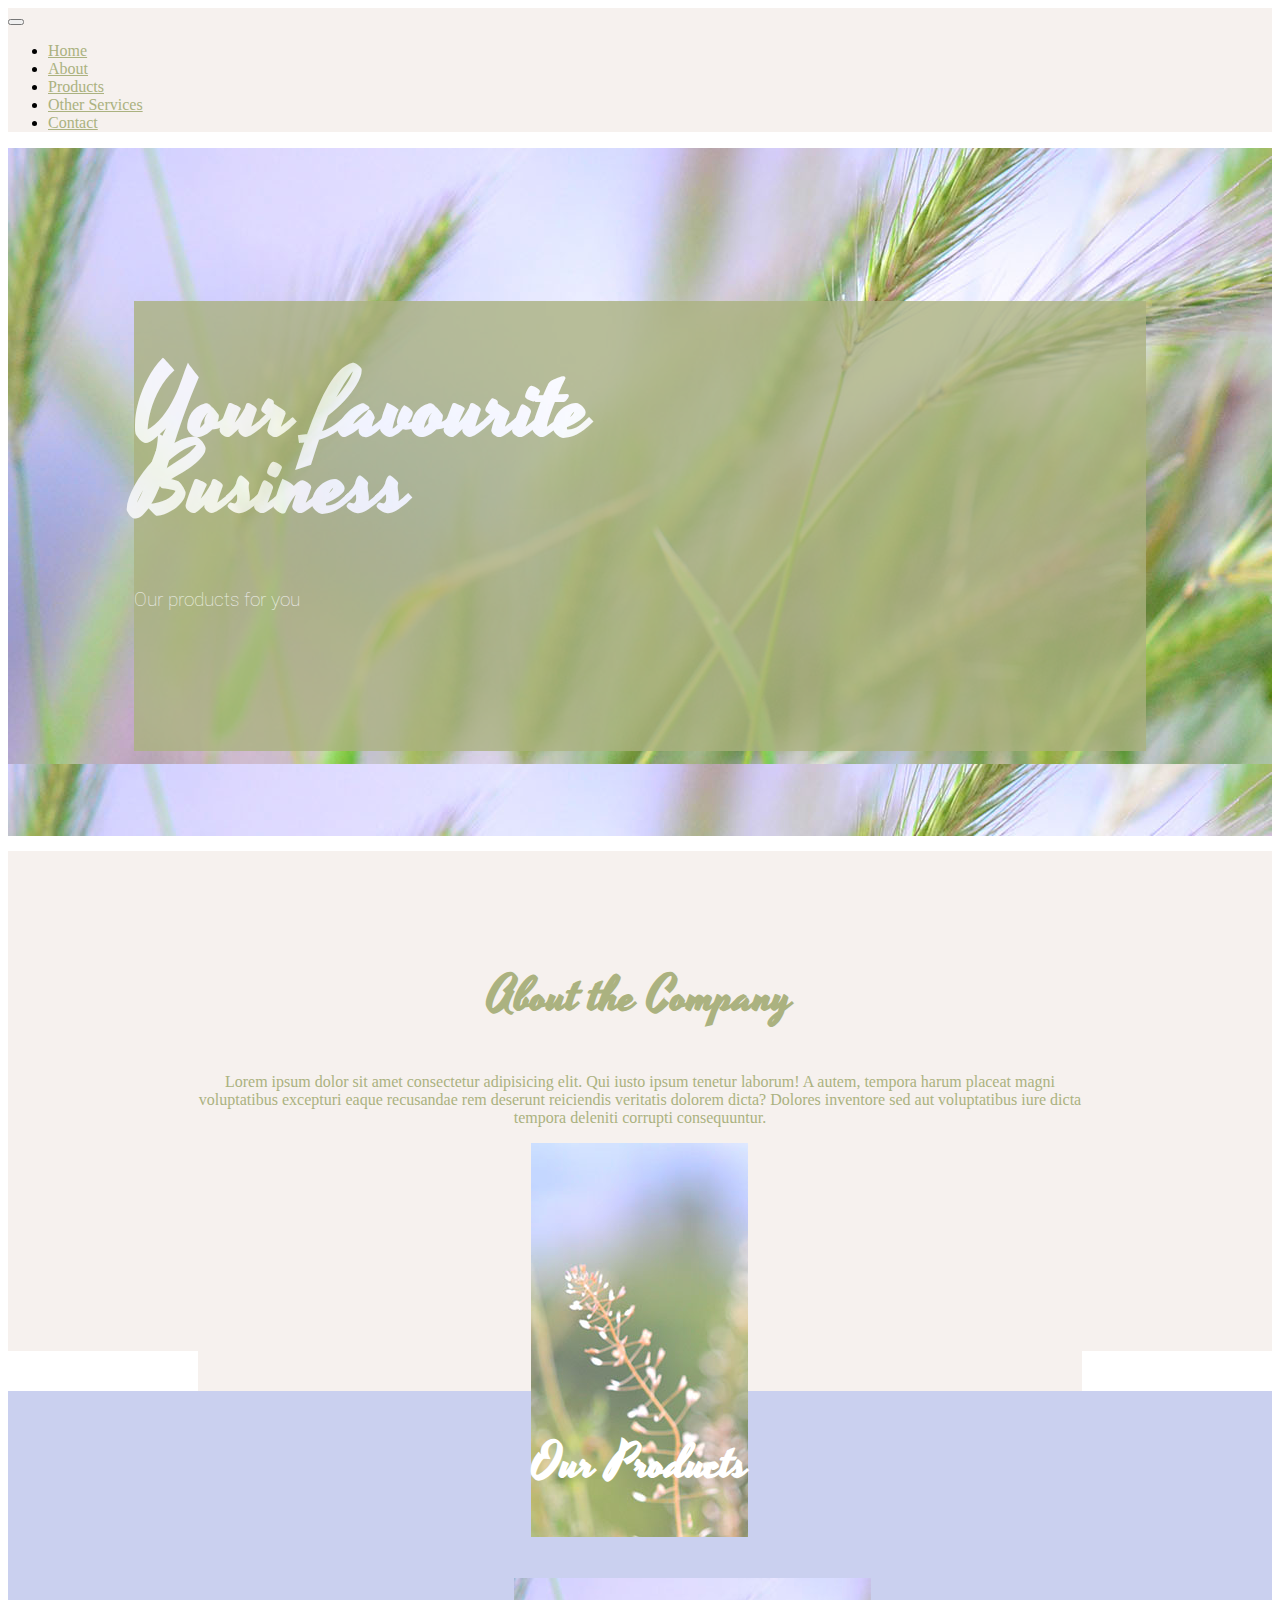
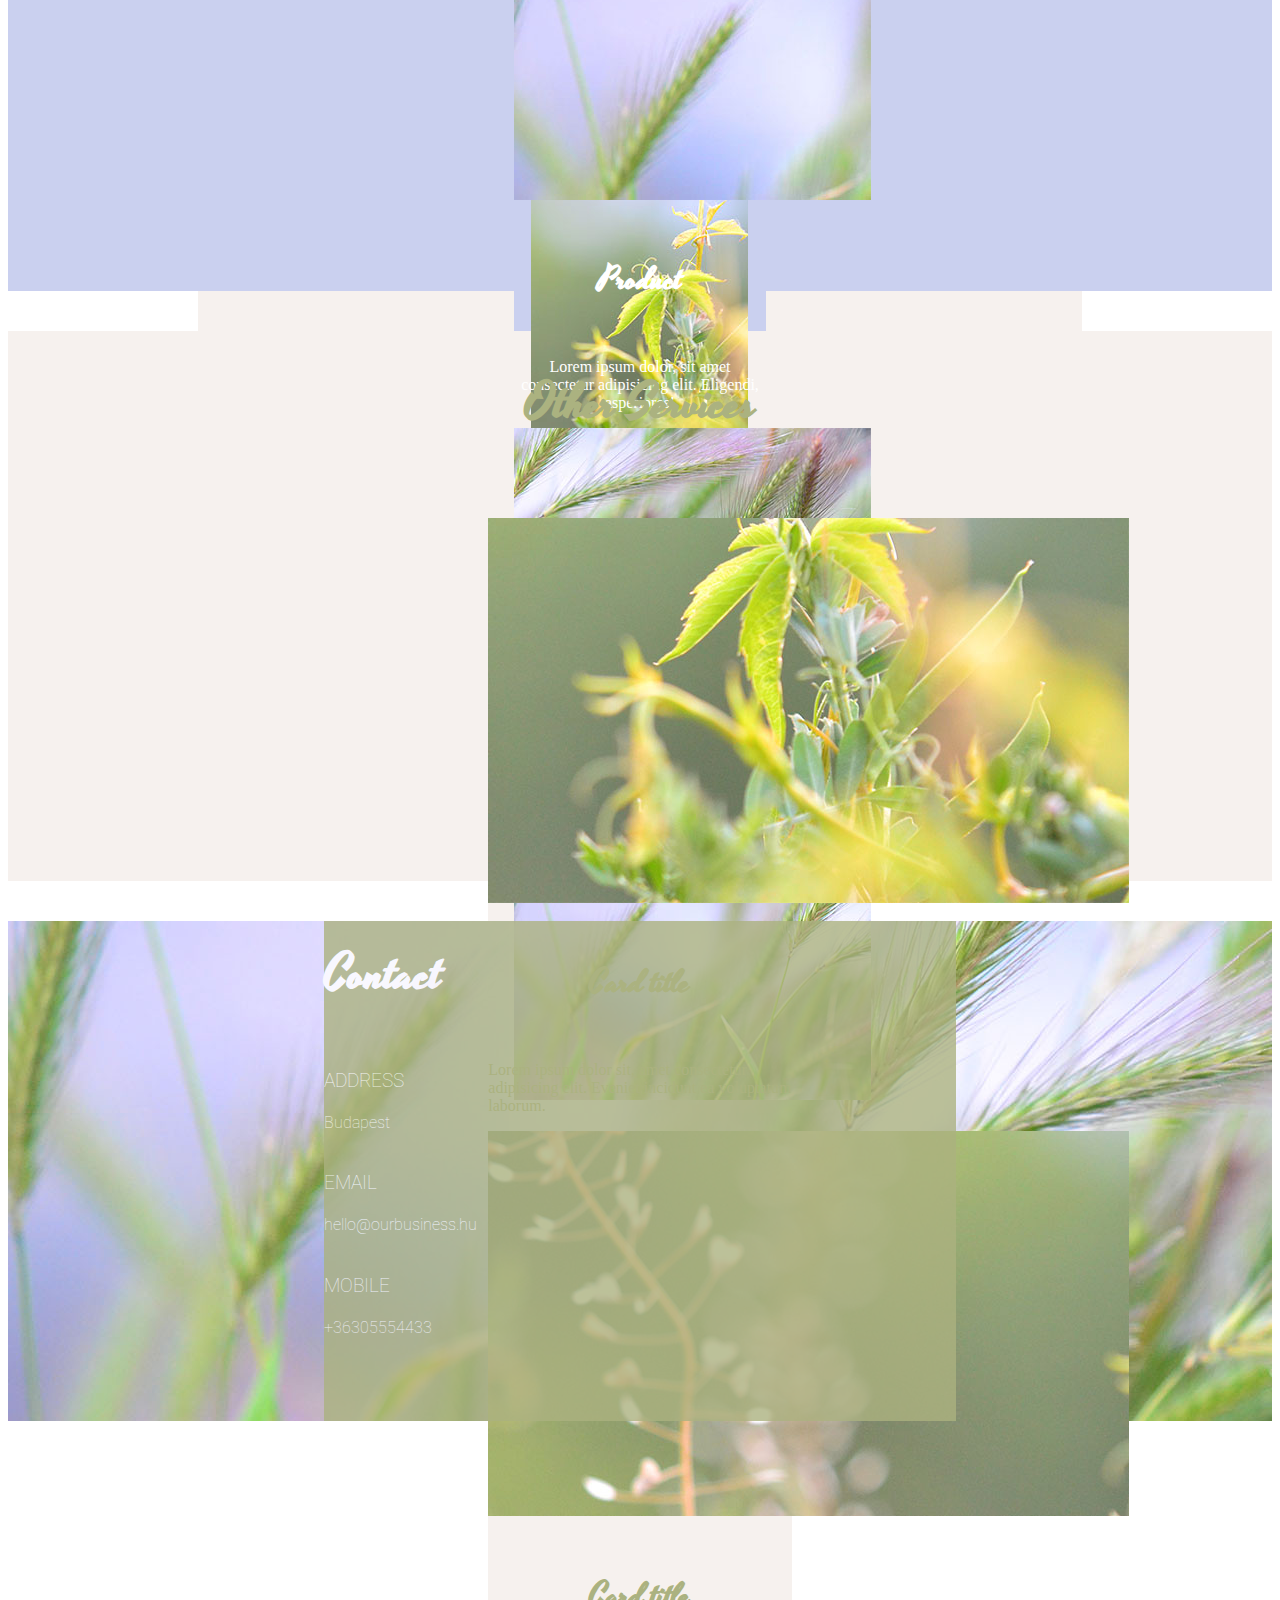
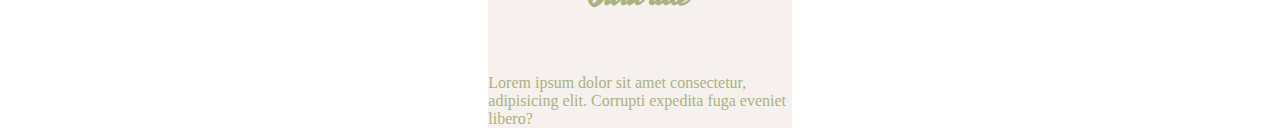
<file: smooth/index.html>
<!DOCTYPE html>
<html lang="en">

<head>
    <meta charset="UTF-8">
    <meta http-equiv="X-UA-Compatible" content="IE=edge">
    <meta name="viewport" content="width=device-width, initial-scale=1.0">
    <title>Document</title>
    <link href="https://cdn.jsdelivr.net/npm/bootstrap@5.0.0-beta2/dist/css/bootstrap.min.css" rel="stylesheet"
        integrity="sha384-BmbxuPwQa2lc/FVzBcNJ7UAyJxM6wuqIj61tLrc4wSX0szH/Ev+nYRRuWlolflfl" crossorigin="anonymous">


    <script src="https://ajax.googleapis.com/ajax/libs/jquery/3.5.1/jquery.min.js"></script>
    <link rel="stylesheet" href="style.css">
    <link rel="preconnect" href="https://fonts.gstatic.com">
    <link rel="preconnect" href="https://fonts.gstatic.com">
    <link href="https://fonts.googleapis.com/css2?family=Yesteryear&display=swap" rel="stylesheet">
    <link rel="preconnect" href="https://fonts.gstatic.com">
<link href="https://fonts.googleapis.com/css2?family=Roboto:wght@100;300&family=Yesteryear&display=swap" rel="stylesheet">

</head>

<body>

    <nav class="navbar navbar-expand-lg navbar-light bg-light">
        <div class="container-fluid">
            <button class="navbar-toggler" type="button" data-bs-toggle="collapse"
                data-bs-target="#navbarSupportedContent" aria-controls="navbarSupportedContent" aria-expanded="false"
                aria-label="Toggle navigation">
                <span class="navbar-toggler-icon"></span>
            </button>
            <div class="collapse navbar-collapse" id="navbarSupportedContent">
                <ul class="navbar-nav me-auto mb-2 mb-lg-0">
                    <li class="nav-item">
                        <a class="nav-link active" aria-current="page" href="#">Home</a>
                    </li>
                    <li class="nav-item">
                        <a class="nav-link" href="#about">About</a>
                    </li>
                    <li class="nav-item">
                        <a class="nav-link" href="#product">Products</a>
                    </li>
                    <li class="nav-item">
                        <a class="nav-link" href="#services">Other Services</a>
                    </li>
                    <li class="nav-item">
                        <a class="nav-link" href="#contactdiv">Contact</a>
                    </li>
                </ul>
            </div>
        </div>
    </nav>


    <div class="container-fluid main" id="backdiv">
        <div class="card contact back">
            <div class="card-body white">
                <h1 class="card-title text-center padding cursive">Your favourite <br>Business</h1>
                    
                    <h3 class="text-center">Our products for you</h4>
                    

            </div>
        </div>
    </div>

    <div class="container-fluid beige main">
        <div class="card mb-3 big center">
            <div class="row g-0">

                <div class="col-md-6 bigpadding">
                    <div class="card-body">
                        <h2 class="card-title cursive" id="about">About the Company</h5>
                            <p class="card-text">Lorem ipsum dolor sit amet consectetur adipisicing elit. Qui iusto
                                ipsum tenetur laborum! A autem, tempora harum placeat magni voluptatibus excepturi eaque
                                recusandae rem deserunt reiciendis veritatis dolorem dicta? Dolores inventore sed aut
                                voluptatibus iure dicta tempora deleniti corrupti consequuntur.</p>

                    </div>
                </div>
                <div class="col-md-3">
                    <img src="prod1.jpg" alt="...">
                </div>
                <div class="col-md-3">
                    <img src="prod2.jpg" class="bottom" alt="...">
                </div>
            </div>
        </div>
    </div>

    <div class="container-fluid purple main" id="product">
        <h2 class="h2center padding cursive">Our Products</h2>
        <div class="container-fluid">
            <div class="card-group">
                <div class="card small purple">
                    <img src="prod3.jpg" class="card-img-top" alt="...">
                    <div class="card-body purple">
                        <h5 class="card-title h5center cursive" >Product</h5>
                        <p class="card-text textcenter">Lorem ipsum dolor, sit amet consectetur adipisicing elit. Eligendi, asperiores!</p>
                       
                    </div>
                </div>
                <div class="card small purple">
                    <img src="prod4.jpg" class="card-img-top" alt="...">
                    <div class="card-body purple">
                        <h5 class="card-title h5center cursive">Product</h5>
                        <p class="card-text textcenter">Lorem ipsum dolor sit amet consectetur adipisicing elit. Nostrum, optio.</p>
                        
                    </div>
                </div>
                <div class="card small purple">
                    <img src="prod5.jpg" class="card-img-top" alt="...">
                    <div class="card-body purple">
                        <h5 class="card-title h5center cursive">Product</h5>
                        <p class="card-text textcenter">Lorem ipsum dolor sit amet consectetur adipisicing elit. Error, temporibus?
                           </p>
                        
                    </div>
                </div>
            </div>
        </div>
    </div>

    <div class="container-fluid beige bigger">
        <h2 class="green textcenter padding cursive" id="services">Other Services</h2>
        <div class="container-fluid">
            <div class="card-group">
                <div class="card medium beige">
                    <img src="other1.jpg" class="card-img-top" alt="...">
                    <div class="card-body beige">
                        <h5 class="card-title green text-center cursive">Card title</h5>
                        <p class="card-text green text-center">Lorem ipsum dolor sit, amet consectetur adipisicing elit. Eveniet incidunt ea voluptatum laborum.</p>
                       
                    </div>
                </div>
                <div class="card medium beige">
                    <img src="other2.jpg" class="card-img-top" alt="...">
                    <div class="card-body beige">
                        <h5 class="card-title green text-center cursive">Card title</h5>
                        <p class="card-text green text-center">Lorem ipsum dolor sit amet consectetur, adipisicing elit. Corrupti expedita fuga eveniet libero?</p>
                     
                    </div>
                </div>
            </div>
        </div>
    </div>

    <div class="container-fluid main" id="contactdiv">
        <div class="card contact">
            <div class="card-body white">
                <h2 class="card-title text-center padding cursive">Contact</h5>
                    <h3 class="text-center padding capit">Address</h3>
                    <h4 class="text-center">Budapest</h4>
                    <h3 class="text-center padding capit">Email</h3>
                    <h4 class="text-center">hello@ourbusiness.hu</h4>
                    <h3 class="text-center padding capit">Mobile</h3>
                    <h4 class="text-center">+36305554433</h4>

            </div>
        </div>
    </div>

    <script src="https://cdn.jsdelivr.net/npm/bootstrap@5.0.0-beta2/dist/js/bootstrap.bundle.min.js"
        integrity="sha384-b5kHyXgcpbZJO/tY9Ul7kGkf1S0CWuKcCD38l8YkeH8z8QjE0GmW1gYU5S9FOnJ0" crossorigin="anonymous">
    </script>
</body>

</html>
</file>
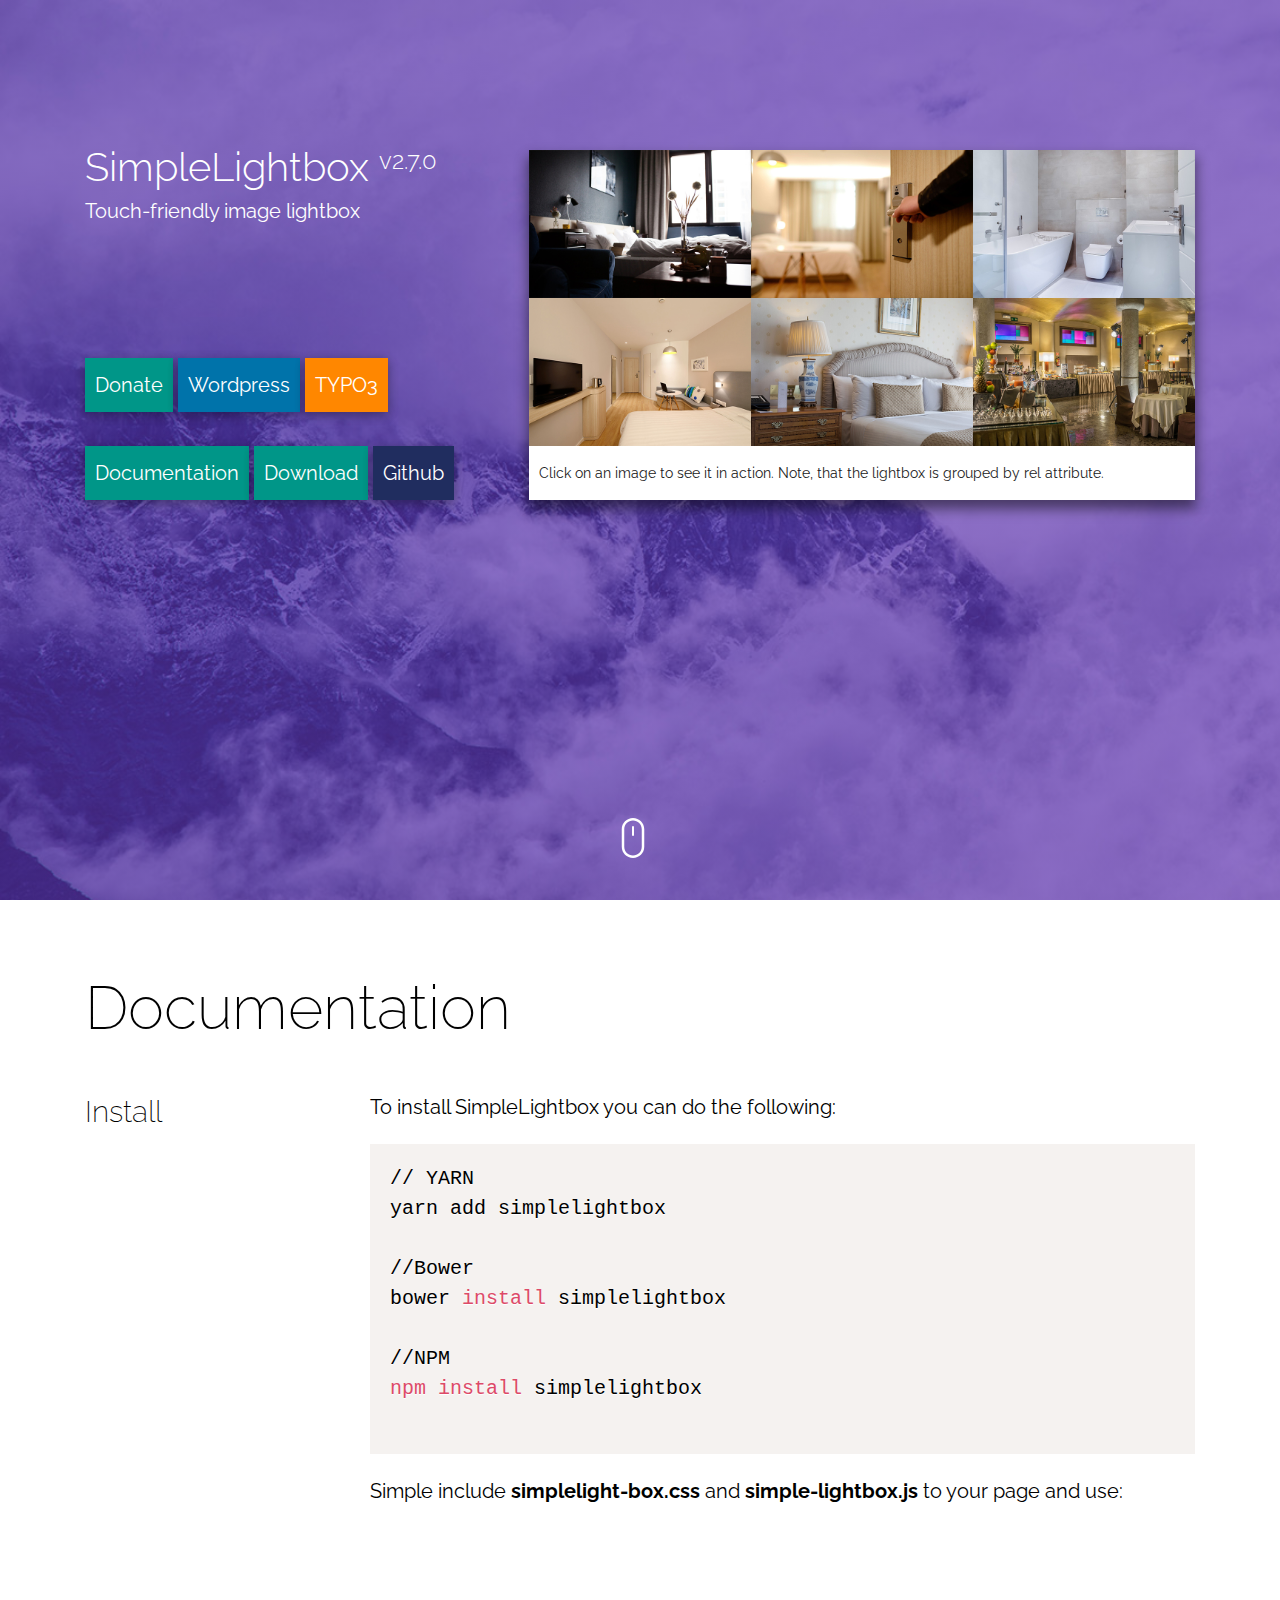
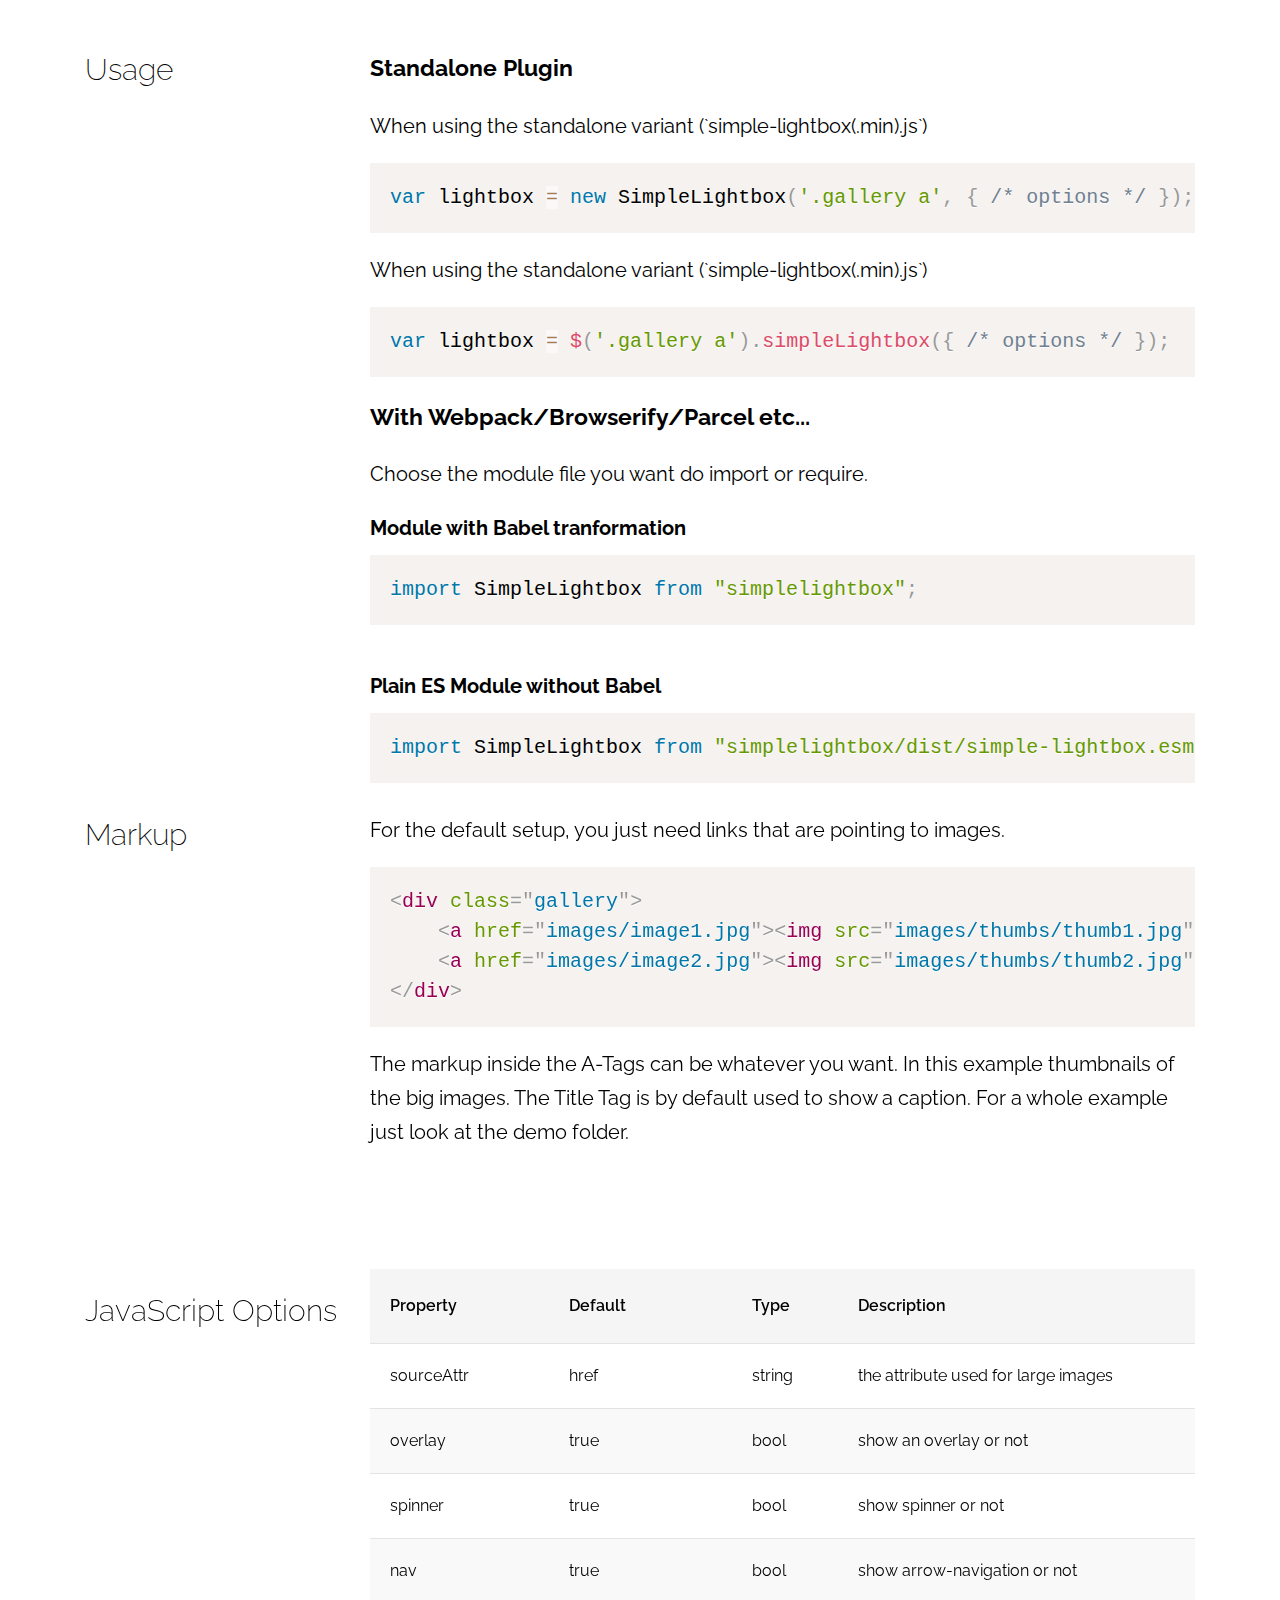
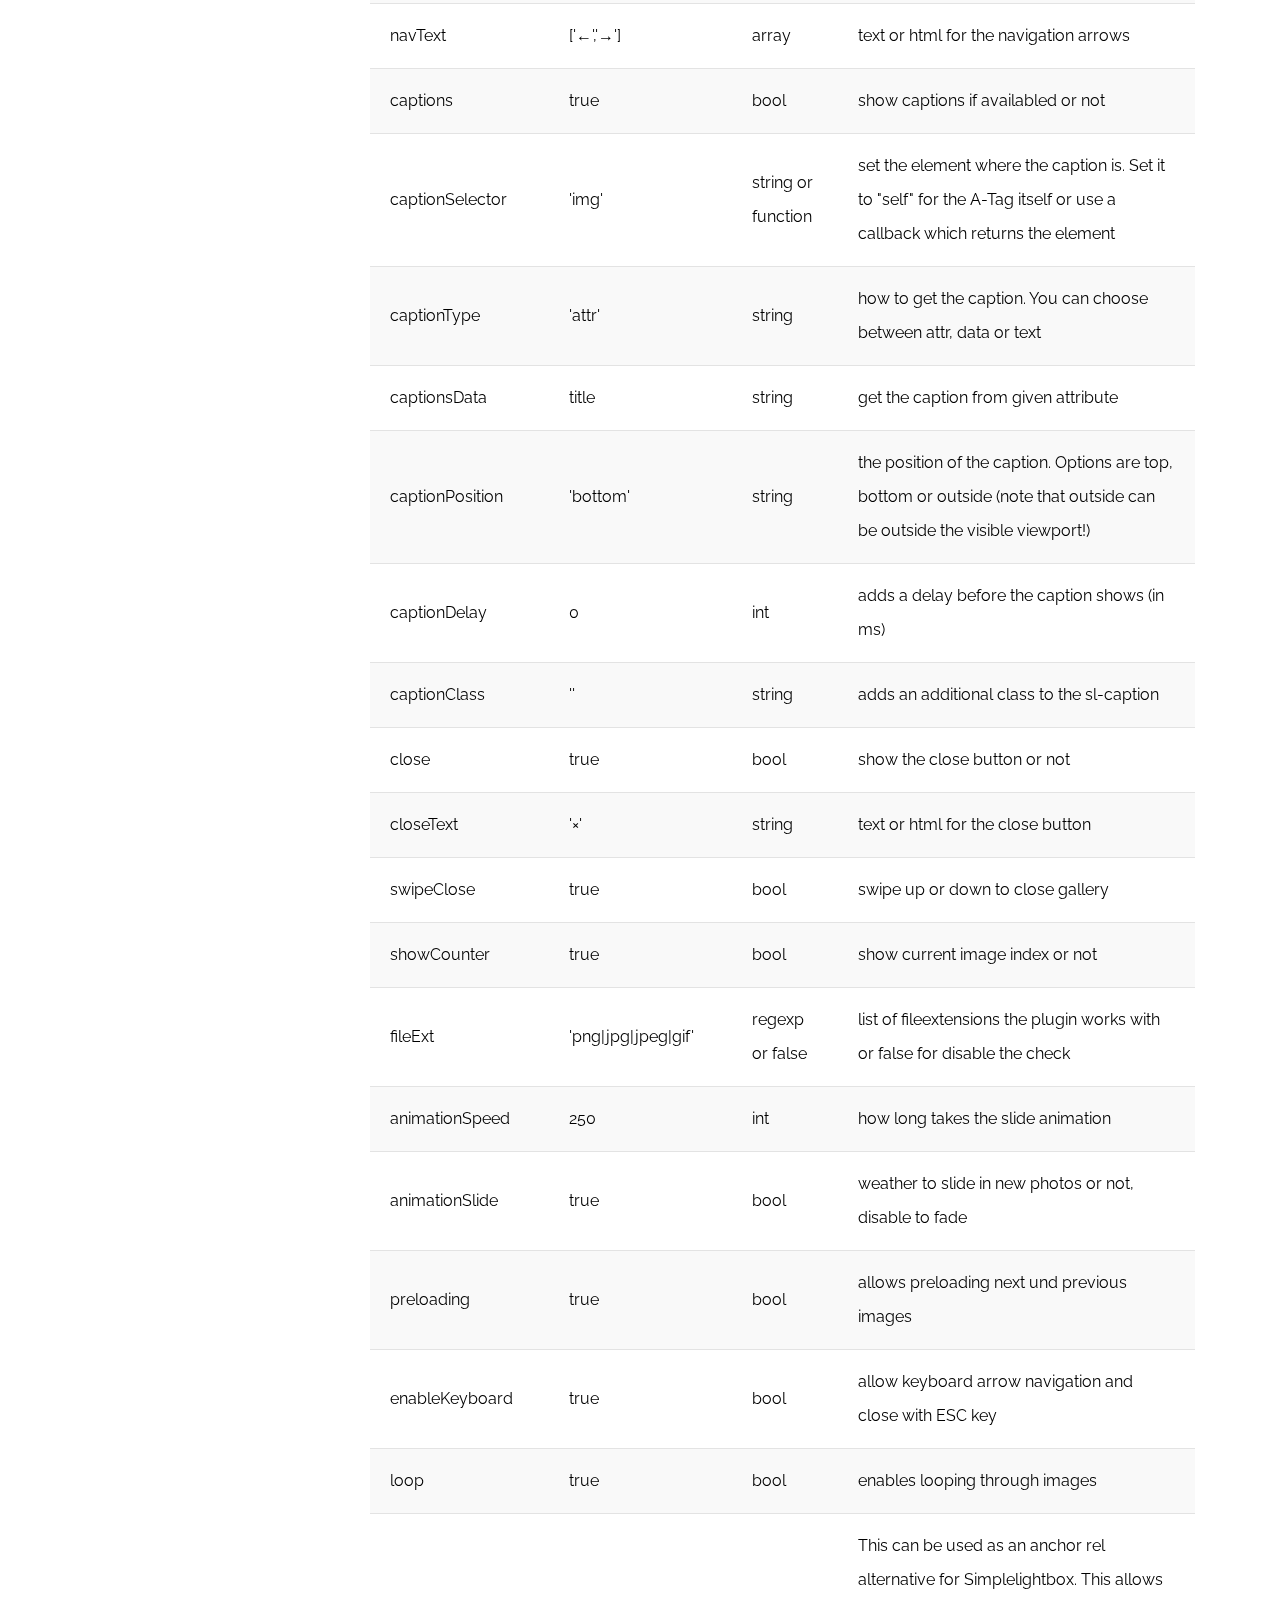
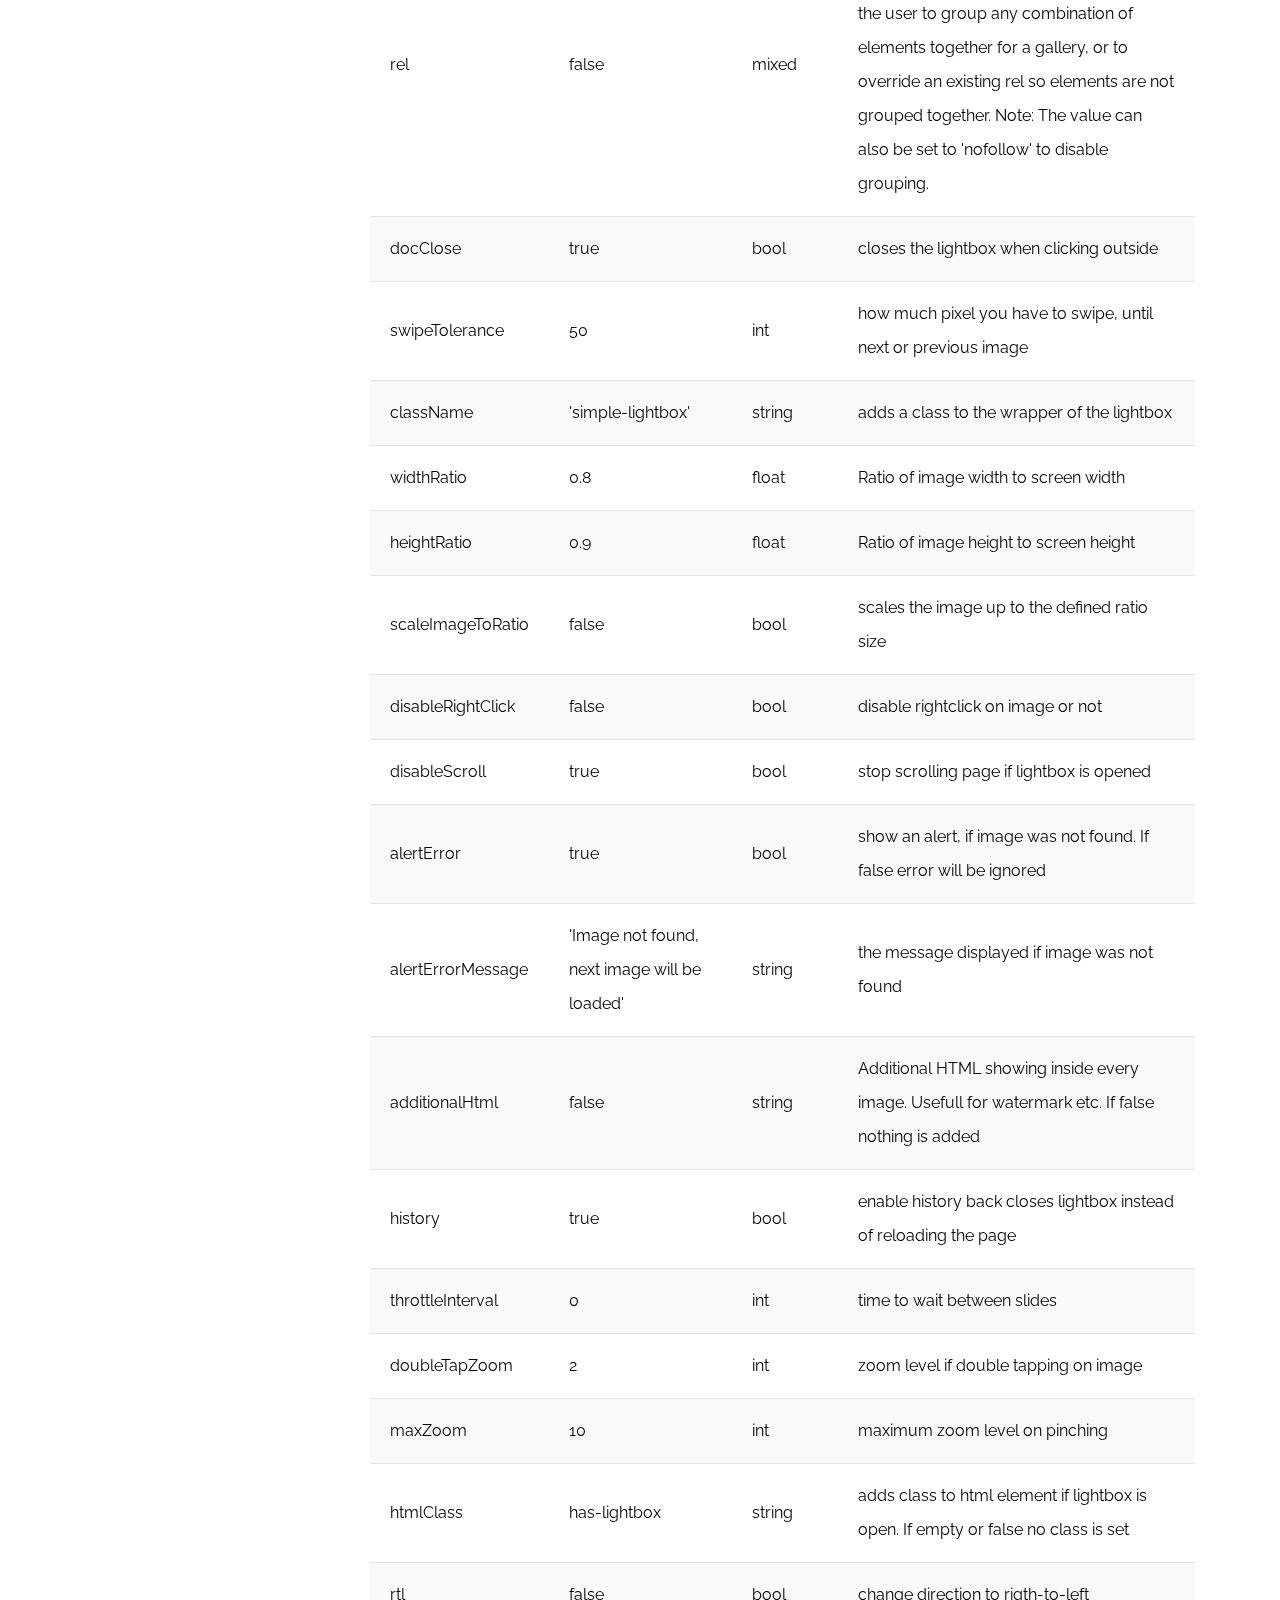
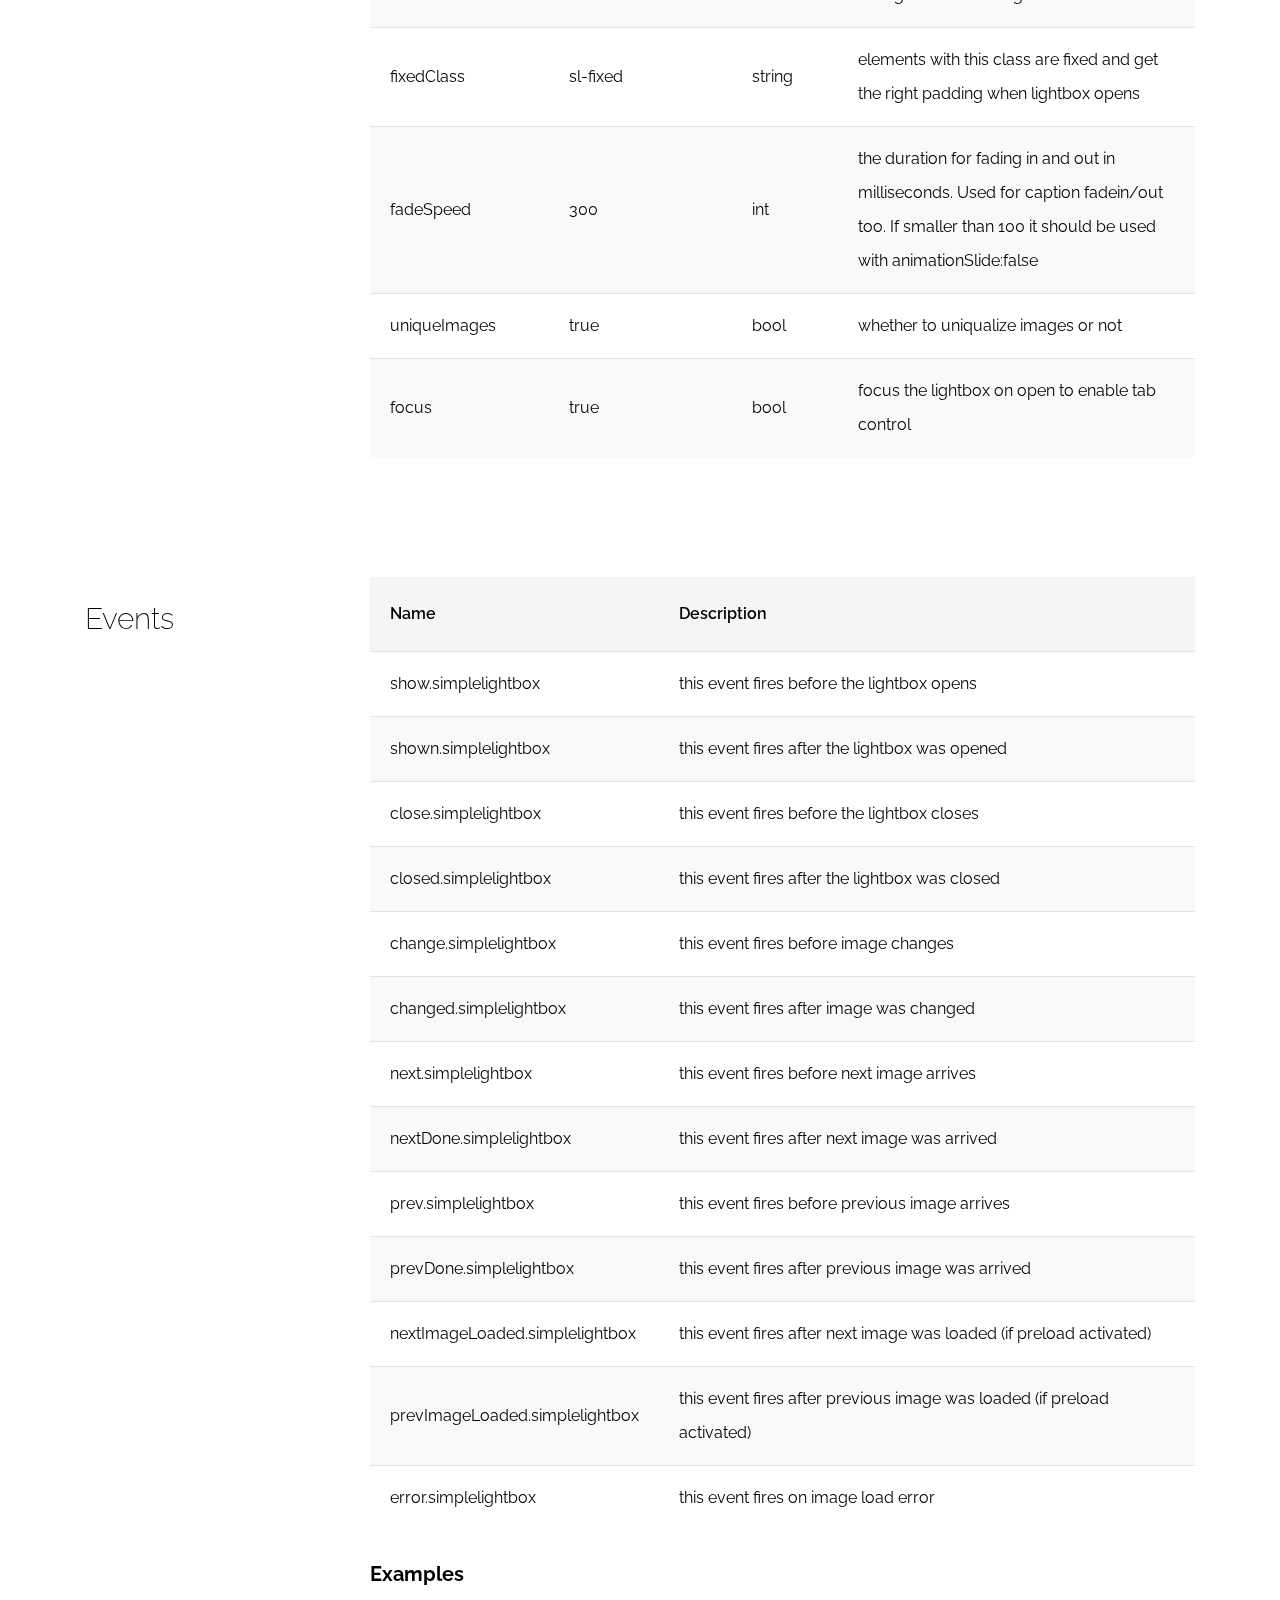
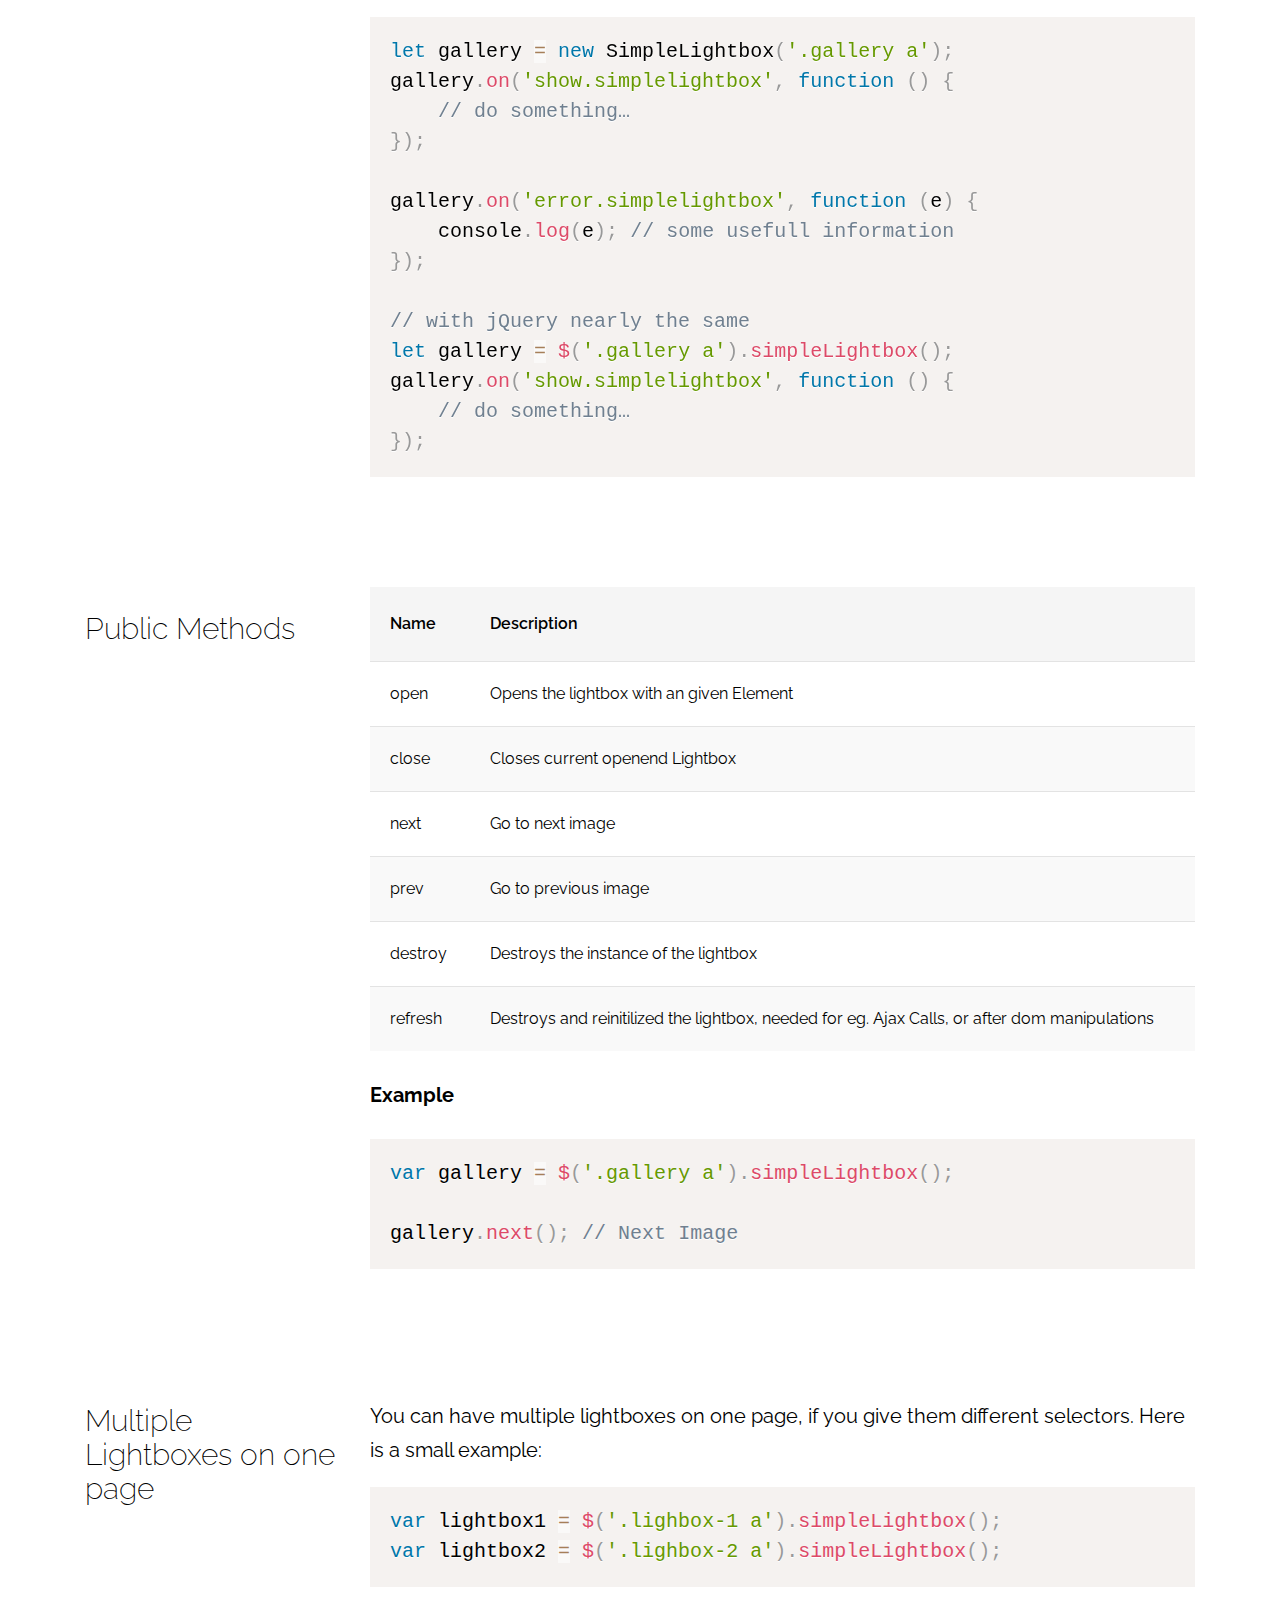
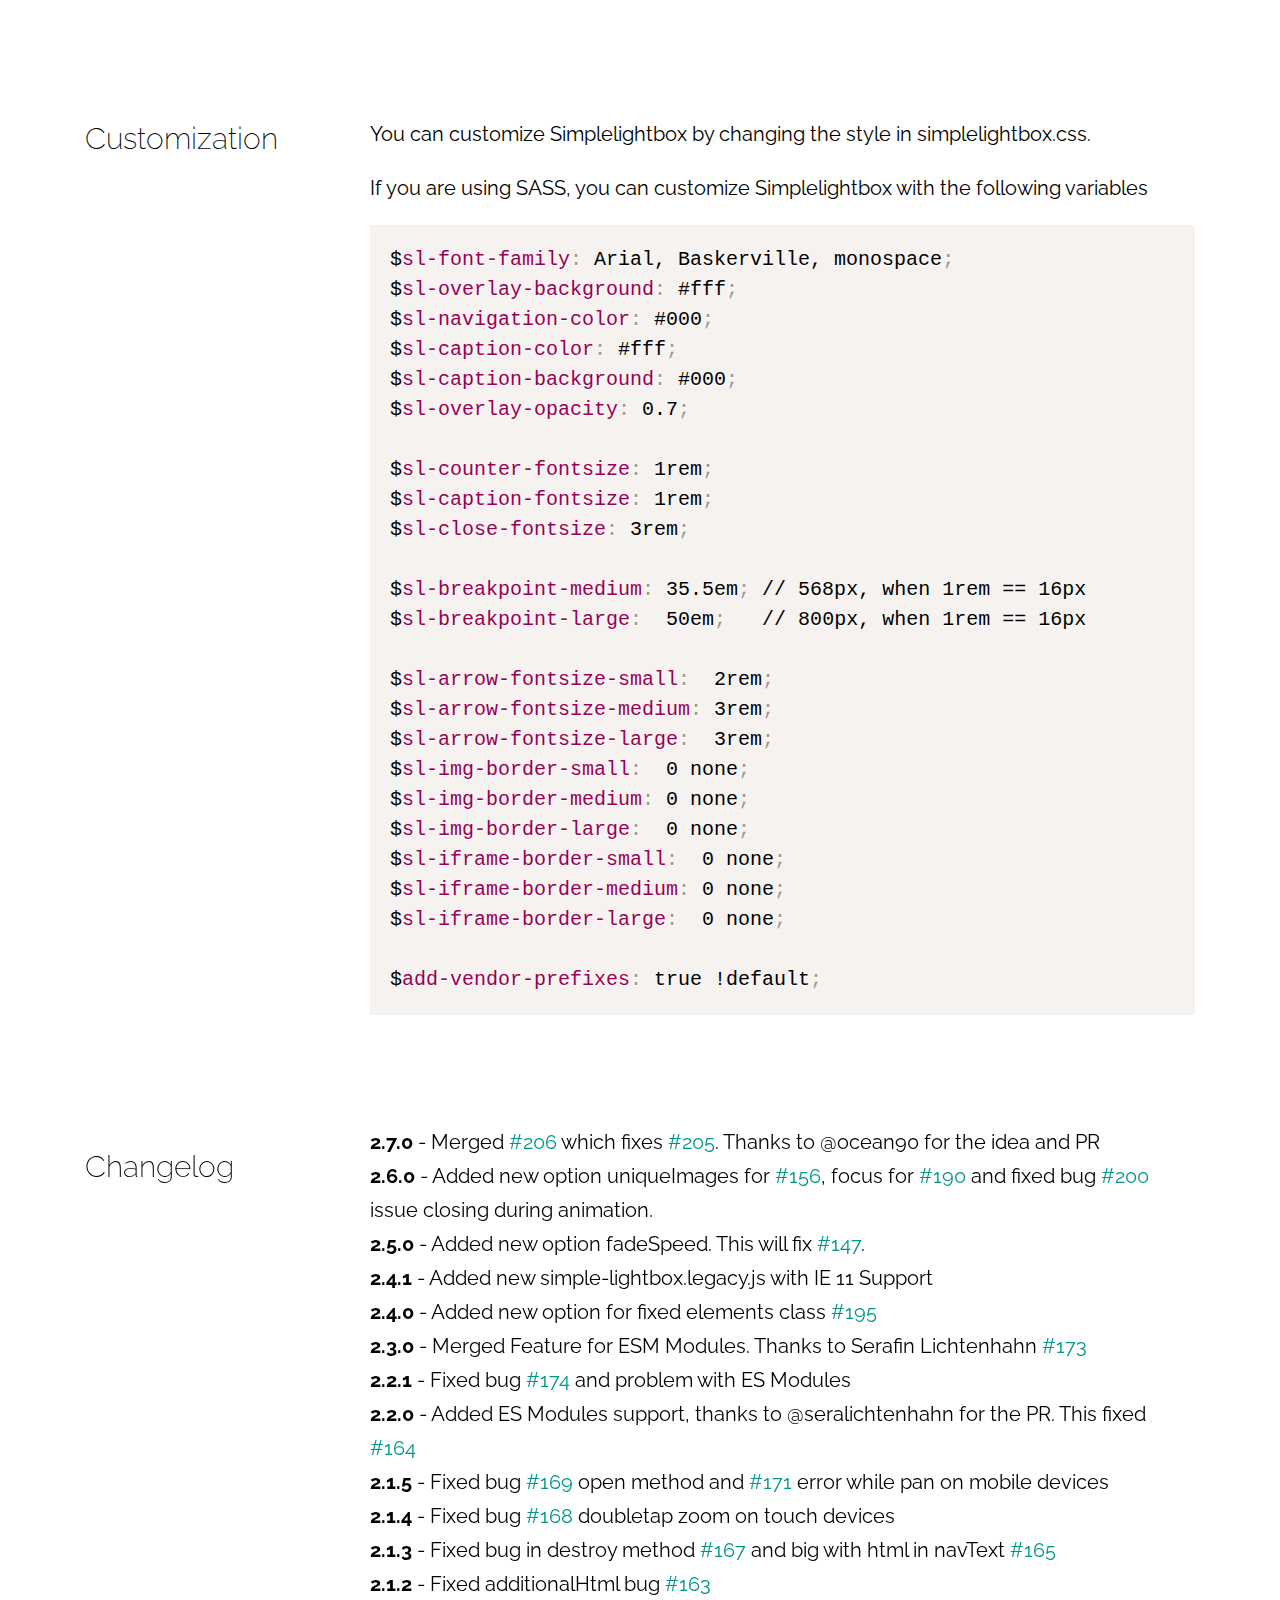
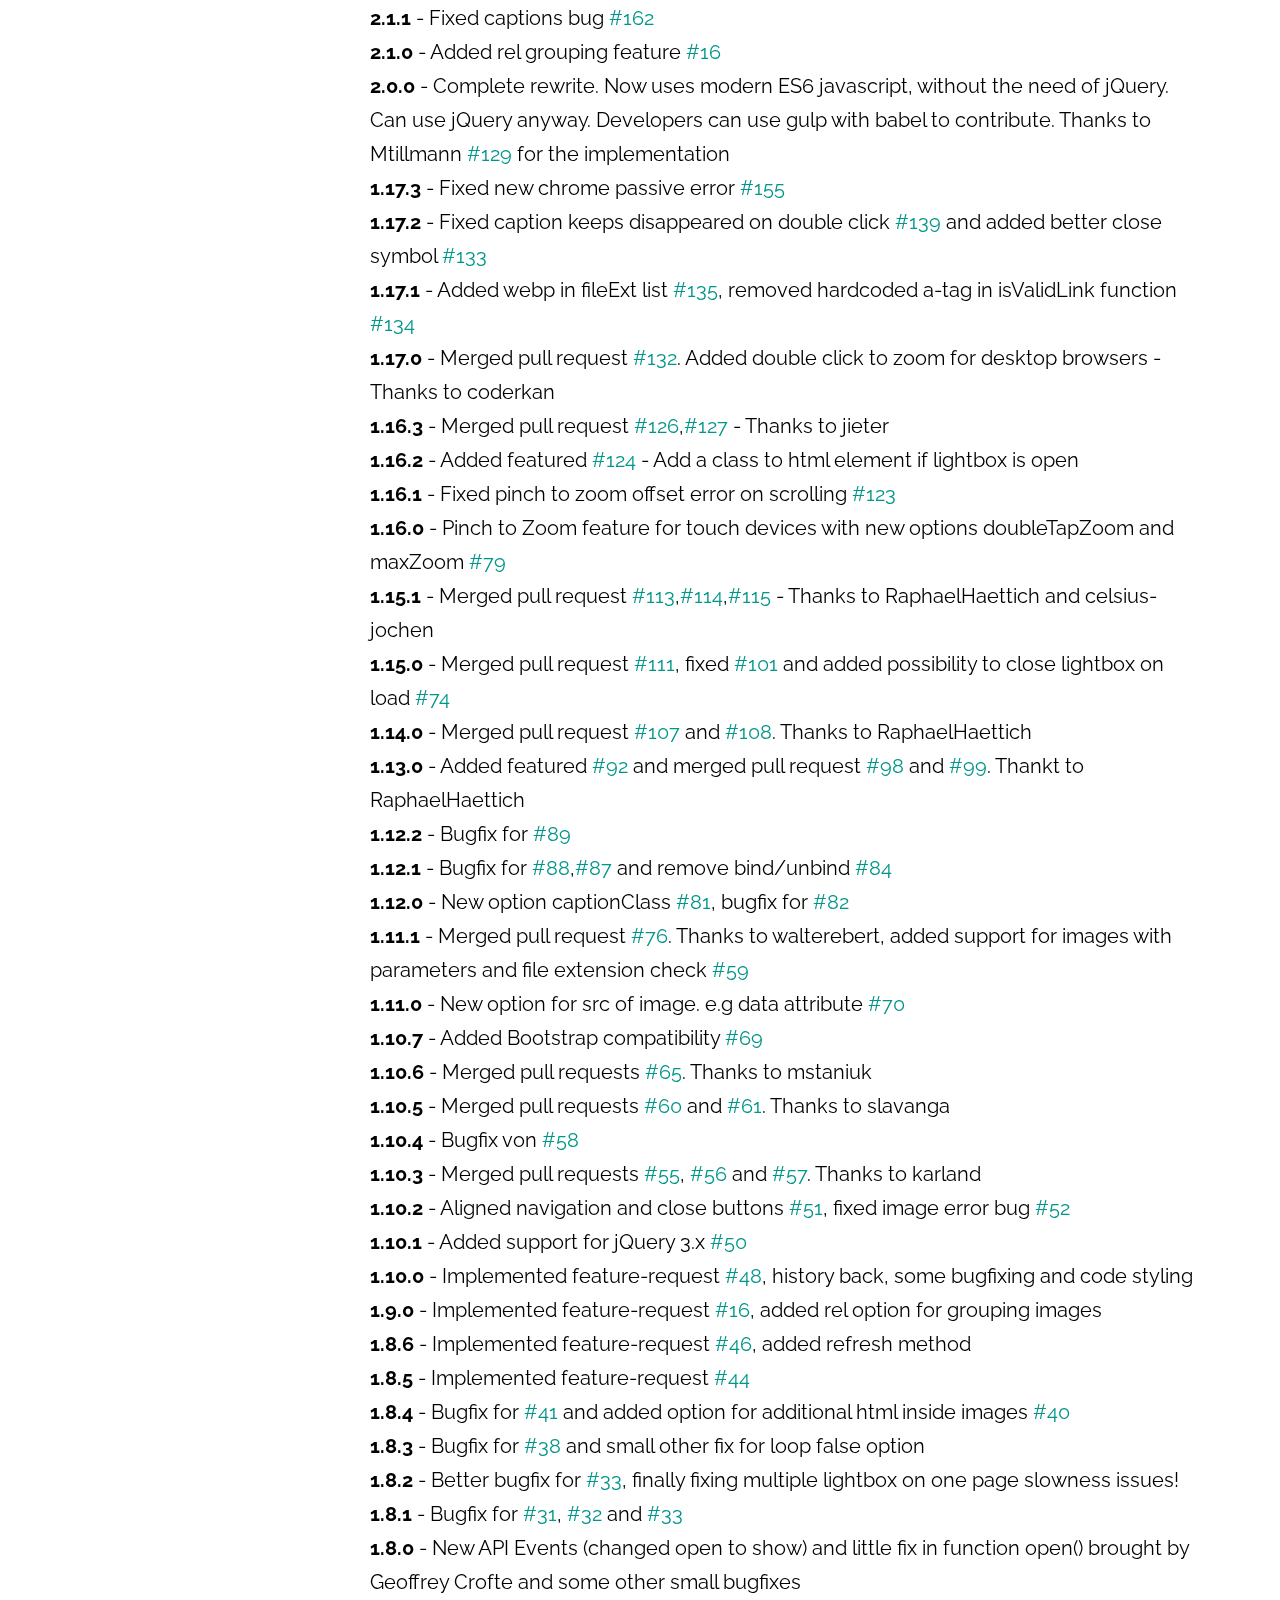
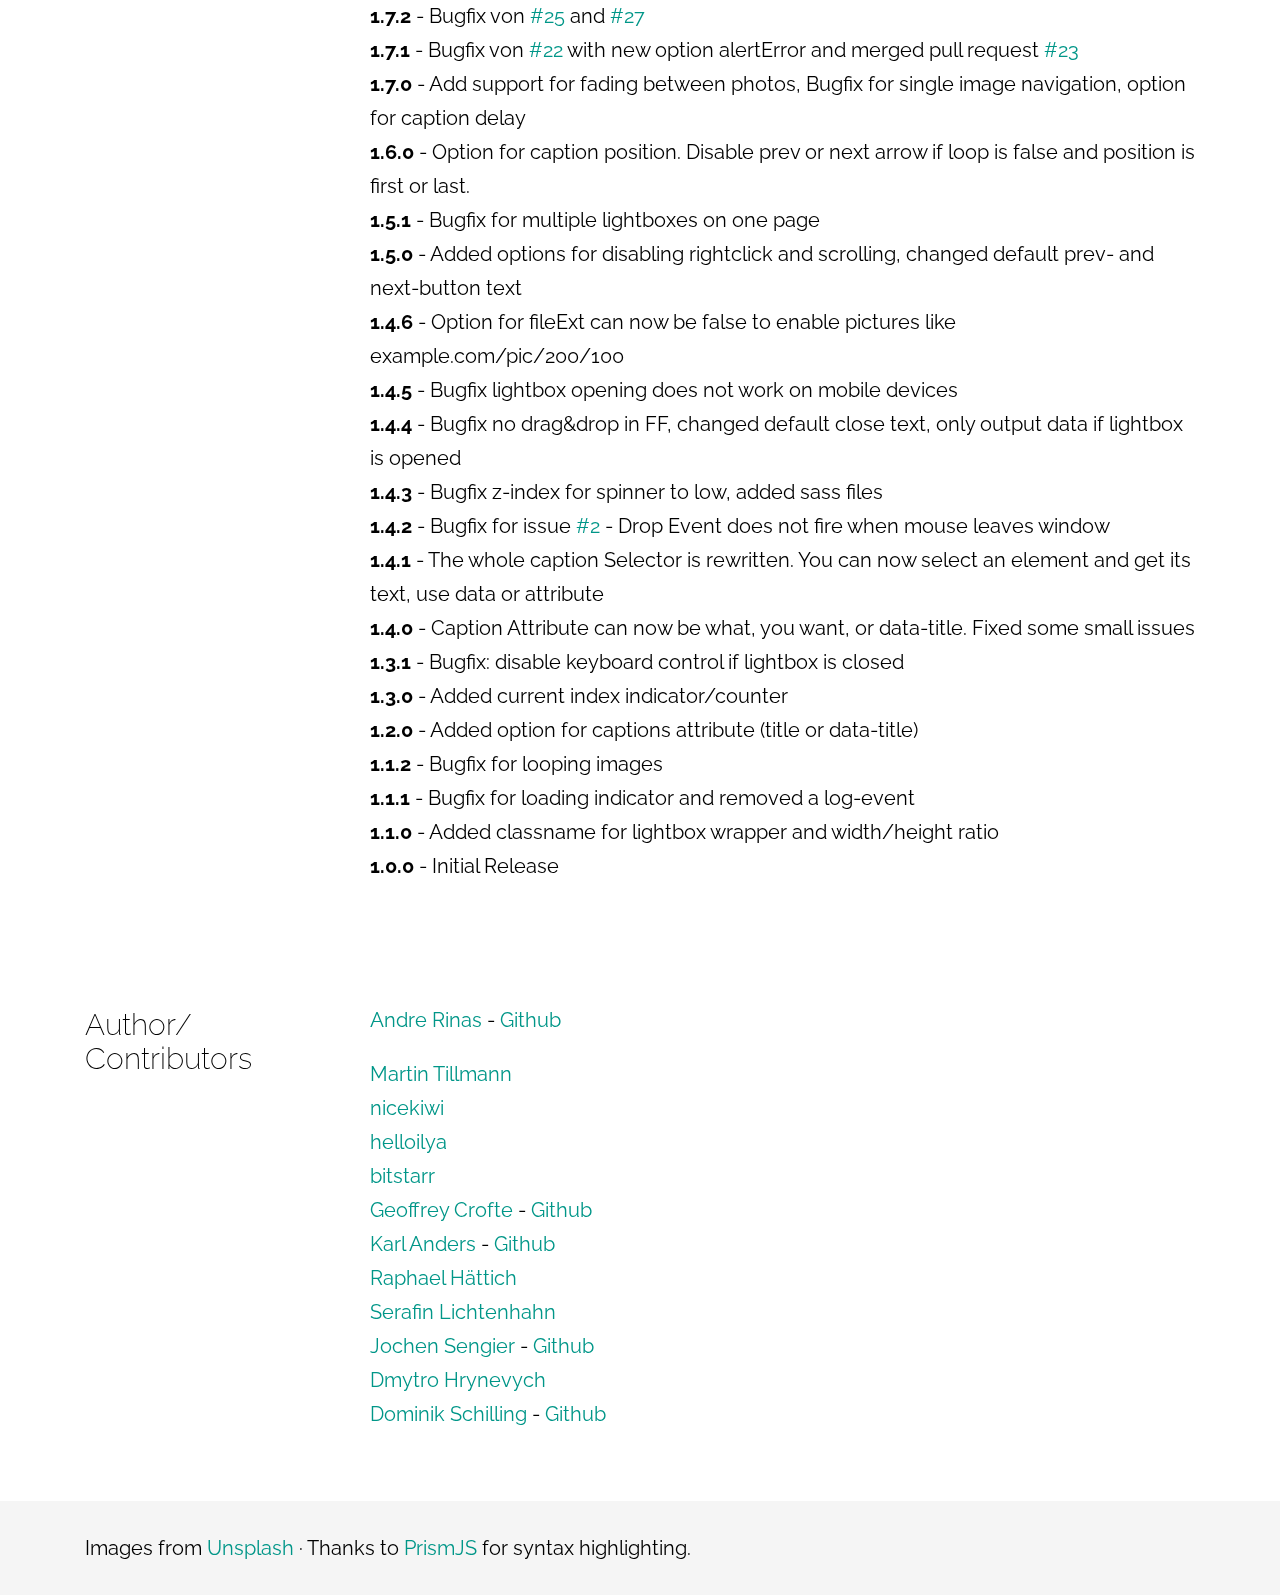
<file: hotelrivo/gallery/demo/index.html>
<!DOCTYPE html>
<html lang="en">
<head>
<meta charset="utf-8">
<meta content="width=device-width, initial-scale=1, maximum-scale=1, user-scalable=no" name="viewport" />
<link href="https://fonts.googleapis.com/css?family=Raleway:300,400,700" rel="stylesheet">
<link rel="stylesheet" href="../dist/simple-lightbox.css?v2.7.0" />
<link rel="stylesheet" href="demo.css" />
<title>SimpleLightbox by André Rinas</title>
</head>
<body>
<header>
	<div class="gradient"></div>
	<div class="header-container">
		<div class="container demo-container">
			<div class="info">
				<h1>SimpleLightbox <sup>v2.7.0</sup></h1>
				<span class="subline">Touch-friendly image lightbox</span>
				<nav>
					<a class="btn donate" target="_blank" href="https://www.paypal.me/anrinas">Donate</a>
					<a class="btn wordpress" target="_blank" href="https://wordpress.org/plugins/simplelightbox/">Wordpress</a>
					<a class="btn typo3" target="_blank" href="https://extensions.typo3.org/extension/simplelightbox/">TYPO3</a><br><br>
					<a class="btn accent-color scrolllink" href="#documentation">Documentation</a>
					<a class="btn accent-color" target="_blank" href="https://github.com/andreknieriem/simplelightbox/archive/master.zip">Download</a>
					<a class="btn github" target="_blank" href="https://github.com/andreknieriem/simplelightbox">Github</a>
				</nav>
			</div>
			<div class="small-demo">
				<a href="img/full/01.jpg"><img src="img/thumb/01.jpg" title="Drone Photography" alt="" /></a>
				<a rel="rel2" href="img/full/02.jpg"><img src="img/thumb/02.jpg" alt="" /></a>
				<a rel="rel3" href="img/full/03.jpg"><img src="img/thumb/03.jpg" alt="" /></a>
				<a rel="rel2" href="img/full/04.jpg"><img src="img/thumb/04.jpg" alt="" /></a>
				<a rel="rel2" href="img/full/05.jpg"><img src="img/thumb/05.jpg" alt="" title="Lego Heads" /></a>
				<a rel="rel1" href="img/full/06.jpg"><img src="img/thumb/06.jpg" alt="" /></a>
				<div class="clearing"></div>
				<div class="caption">
					Click on an image to see it in action. Note, that the lightbox is grouped by rel attribute.
				</div>
			</div>
			<div class="clearing"></div>
		</div>
		<a class="scroll-hint scrolllink" href="#documentation"><span class="scrollwheel"></span></a>
	</div>
</header>
<div class="flyin-navi sl-fixed">
	<div class="container">
		<ul>
			<li><a class="scrolllink" href="#install">Install</a></li>
			<li><a class="scrolllink" href="#usage">Usage</a></li>
			<li><a class="scrolllink" href="#options">Options</a></li>
			<li><a class="scrolllink" href="#events">Events</a></li>
			<li><a class="scrolllink" href="#publicmethods">Public Methods</a></li>
			<li><a class="scrolllink" href="#multiple">Multiple</a></li>
			<li><a class="scrolllink" href="#customization">Customization</a></li>
		</ul>
	</div>
</div>
<section>
	<div class="container" id="documentation">
		<h1>Documentation</h1>
		<div class="row">
			<div class="col-left" id="install">
				<h2>Install</h2>
			</div>
			<div class="col-right">
				<p>
					To install SimpleLightbox you can do the following:
				</p>
				<pre>
<code class="language-bash">// YARN
yarn add simplelightbox

//Bower
bower install simplelightbox

//NPM
npm install simplelightbox</code>
				</pre>
				<p>
					Simple include <strong>simplelight-box.css</strong> and <strong>simple-lightbox.js</strong> to your page and use:
				</p>
			</div>
		</div>
	</div>
</section>
<section>
	<div class="container">
		<div class="row">
			<div class="col-left" id="usage">
				<h2>Usage</h2>
			</div>
			<div class="col-right">
				<h3>Standalone Plugin</h3>
				<p>
					When using the standalone variant (`simple-lightbox(.min).js`)
				</p>
				<pre class="language-javascript"><code class="language-javascript">var lightbox = new SimpleLightbox('.gallery a', { /* options */ });</code></pre>
				<p>
					When using the standalone variant (`simple-lightbox(.min).js`)
				</p>
				<pre class="language-javascript"><code class="language-javascript">var lightbox = $('.gallery a').simpleLightbox({ /* options */ });</code></pre>

				<h3>With Webpack/Browserify/Parcel etc...</h3>
				<p>Choose the module file you want do import or require.</p>
				<strong>Module with Babel tranformation</strong><br>
				<pre class="language-javascript"><code class="language-javascript">import SimpleLightbox from "simplelightbox";</code></pre>
				<br>
				<strong>Plain ES Module without Babel</strong><br>
				<pre class="language-javascript"><code class="language-javascript">import SimpleLightbox from "simplelightbox/dist/simple-lightbox.esm";</code></pre>
			</div>
		</div>
		<div class="row">
			<div class="col-left" id="usage">
				<h2>Markup</h2>
			</div>
			<div class="col-right">
				<p>For the default setup, you just need links that are pointing to images.</p>
				<pre class="language-markup"><code class="language-markup">&lt;div class="gallery"&gt;
    &lt;a href="images/image1.jpg"&gt;&lt;img src="images/thumbs/thumb1.jpg" alt="" title=""/&gt;&lt;/a&gt;
    &lt;a href="images/image2.jpg"&gt;&lt;img src="images/thumbs/thumb2.jpg" alt="" title="Beautiful Image"/&gt;&lt;/a&gt;
&lt;/div&gt;</code></pre>
				<p>
				The markup inside the A-Tags can be whatever you want. In this example thumbnails of the big images. The Title Tag is by default used to show a caption.
				For a whole example just look at the demo folder.
				</p>
			</div>
		</div>
	</div>
</section>
<section>
	<div class="container">
		<div class="row">
			<div class="col-left" id="options">
				<h2>JavaScript Options</h2>
			</div>
			<div class="col-right">
				<table>
					<thead>
					<tr>
					<th>Property</th>
					<th>Default</th>
					<th>Type</th>
					<th>Description</th>
					</tr>
					</thead>
					<tbody>
					<tr>
					<td>sourceAttr</td>
					<td>href</td>
					<td>string</td>
					<td>the attribute used for large images</td>
					</tr>
					<tr>
					<td>overlay</td>
					<td>true</td>
					<td>bool</td>
					<td>show an overlay or not</td>
					</tr>
					<tr>
					<td>spinner</td>
					<td>true</td>
					<td>bool</td>
					<td>show spinner or not</td>
					</tr>
					<tr>
					<td>nav</td>
					<td>true</td>
					<td>bool</td>
					<td>show arrow-navigation or not</td>
					</tr>
					<tr>
					<td>navText</td>
					<td>['←','→']</td>
					<td>array</td>
					<td>text or html for the navigation arrows</td>
					</tr>
					<tr>
					<td>captions</td>
					<td>true</td>
					<td>bool</td>
					<td>show captions if availabled or not</td>
					</tr>
					<tr>
					<td>captionSelector</td>
					<td>'img'</td>
					<td>string or function</td>
					<td>set the element where the caption is. Set it to "self" for the A-Tag itself or use a callback which returns the element</td>
					</tr>
					<tr>
					<td>captionType</td>
					<td>'attr'</td>
					<td>string</td>
					<td>how to get the caption. You can choose between attr, data or text</td>
					</tr>
					<tr>
					<td>captionsData</td>
					<td>title</td>
					<td>string</td>
					<td>get the caption from given attribute</td>
					</tr>
					<tr>
					<td>captionPosition</td>
					<td>'bottom'</td>
					<td>string</td>
					<td>the position of the caption. Options are top, bottom or outside (note that outside can be outside the visible viewport!)</td>
					</tr>
					<tr>
					<td>captionDelay</td>
					<td>0</td>
					<td>int</td>
					<td>adds a delay before the caption shows (in ms)</td>
					</tr>
					<tr>
					<td>captionClass</td>
					<td>''</td>
					<td>string</td>
					<td>adds an additional class to the sl-caption</td>
					</tr>
					<tr>
					<td>close</td>
					<td>true</td>
					<td>bool</td>
					<td>show the close button or not</td>
					</tr>
					<tr>
					<td>closeText</td>
					<td>'×'</td>
					<td>string</td>
					<td>text or html for the close button</td>
					</tr>
					<tr>
					<td>swipeClose</td>
					<td>true</td>
					<td>bool</td>
					<td>swipe up or down to close gallery</td>
					</tr>
					<tr>
					<td>showCounter</td>
					<td>true</td>
					<td>bool</td>
					<td>show current image index or not</td>
					</tr>
					<tr>
					<td>fileExt</td>
					<td>'png|jpg|jpeg|gif'</td>
					<td>regexp or false</td>
					<td>list of fileextensions the plugin works with or false for disable the check</td>
					</tr>
					<tr>
					<td>animationSpeed</td>
					<td>250</td>
					<td>int</td>
					<td>how long takes the slide animation</td>
					</tr>
					<tr>
					<td>animationSlide</td>
					<td>true</td>
					<td>bool</td>
					<td>weather to slide in new photos or not, disable to fade</td>
					</tr>
					<tr>
					<td>preloading</td>
					<td>true</td>
					<td>bool</td>
					<td>allows preloading next und previous images</td>
					</tr>
					<tr>
					<td>enableKeyboard</td>
					<td>true</td>
					<td>bool</td>
					<td>allow keyboard arrow navigation and close with ESC key</td>
					</tr>
					<tr>
					<td>loop</td>
					<td>true</td>
					<td>bool</td>
					<td>enables looping through images</td>
					</tr>
					<tr>
					<td>rel</td>
					<td>false</td>
					<td>mixed</td>
					<td>This can be used as an anchor rel alternative for Simplelightbox. This allows the user to group any combination of elements together for a gallery, or to override an existing rel so elements are not grouped together. Note: The value can also be set to 'nofollow' to disable grouping.</td>
					</tr>
					<tr>
					<td>docClose</td>
					<td>true</td>
					<td>bool</td>
					<td>closes the lightbox when clicking outside</td>
					</tr>
					<tr>
					<td>swipeTolerance</td>
					<td>50</td>
					<td>int</td>
					<td>how much pixel you have to swipe, until next or previous image</td>
					</tr>
					<tr>
					<td>className</td>
					<td>'simple-lightbox'</td>
					<td>string</td>
					<td>adds a class to the wrapper of the lightbox</td>
					</tr>
					<tr>
					<td>widthRatio</td>
					<td>0.8</td>
					<td>float</td>
					<td>Ratio of image width to screen width</td>
					</tr>
					<tr>
					<td>heightRatio</td>
					<td>0.9</td>
					<td>float</td>
					<td>Ratio of image height to screen height</td>
					</tr>
					<td>scaleImageToRatio</td>
					<td>false</td>
					<td>bool</td>
					<td>scales the image up to the defined ratio size</td>
					</tr>
					<tr>
					<td>disableRightClick</td>
					<td>false</td>
					<td>bool</td>
					<td>disable rightclick on image or not</td>
					</tr>
					<tr>
					<td>disableScroll</td>
					<td>true</td>
					<td>bool</td>
					<td>stop scrolling page if lightbox is opened</td>
					</tr>
					<tr>
					<td>alertError</td>
					<td>true</td>
					<td>bool</td>
					<td>show an alert, if image was not found. If false error will be ignored</td>
					</tr>
					<tr>
					<td>alertErrorMessage</td>
					<td>'Image not found, next image will be loaded'</td>
					<td>string</td>
					<td>the message displayed if image was not found</td>
					</tr>
					<tr>
					<td>additionalHtml</td>
					<td>false</td>
					<td>string</td>
					<td>Additional HTML showing inside every image. Usefull for watermark etc. If false nothing is added</td>
					</tr>
					<tr>
					<td>history</td>
					<td>true</td>
					<td>bool</td>
					<td>enable history back closes lightbox instead of reloading the page</td>
					</tr>
					<tr>
					<td>throttleInterval</td>
					<td>0</td>
					<td>int</td>
					<td>time to wait between slides</td>
					</tr>
					<tr>
					<td>doubleTapZoom</td>
					<td>2</td>
					<td>int</td>
					<td>zoom level if double tapping on image</td>
					</tr>
					<tr>
					<td>maxZoom</td>
					<td>10</td>
					<td>int</td>
					<td>maximum zoom level on pinching</td>
					</tr>
					<tr>
					<td>htmlClass</td>
					<td>has-lightbox</td>
					<td>string</td>
					<td>adds class to html element if lightbox is open. If empty or false no class is set</td>
					</tr>
					<tr>
					<td>rtl</td>
					<td>false</td>
					<td>bool</td>
					<td>change direction to rigth-to-left</td>
					</tr>
					<tr>
					<td>fixedClass</td>
					<td>sl-fixed</td>
					<td>string</td>
					<td>elements with this class are fixed and get the right padding when lightbox opens</td>
					</tr>
					<tr>
					<td>fadeSpeed</td>
					<td>300</td>
					<td>int</td>
					<td>the duration for fading in and out in milliseconds. Used for caption fadein/out too. If smaller than 100 it should be used with animationSlide:false</td>
					</tr>
					<tr>
					<td>uniqueImages</td>
					<td>true</td>
					<td>bool</td>
					<td>whether to uniqualize images or not</td>
					</tr>
					<tr>
					<td>focus</td>
					<td>true</td>
					<td>bool</td>
					<td>focus the lightbox on open to enable tab control</td>
					</tr>
					</tbody>
					</table>
			</div>
		</div>
	</div>
</section>
<section>
	<div class="container">
		<div class="row">
			<div class="col-left" id="events">
				<h2>Events</h2>
			</div>
			<div class="col-right">
				<table>
				<thead>
				<tr>
				<th>Name</th>
				<th>Description</th>
				</tr>
				</thead>
				<tbody>
				<tr>
				<td>show.simplelightbox</td>
				<td>this event fires before the lightbox opens</td>
				</tr>
				<tr>
				<td>shown.simplelightbox</td>
				<td>this event fires after the lightbox was opened</td>
				</tr>
				<tr>
				<td>close.simplelightbox</td>
				<td>this event fires before the lightbox closes</td>
				</tr>
				<tr>
				<td>closed.simplelightbox</td>
				<td>this event fires after the lightbox was closed</td>
				</tr>
				<tr>
				<td>change.simplelightbox</td>
				<td>this event fires before image changes</td>
				</tr>
				<tr>
				<td>changed.simplelightbox</td>
				<td>this event fires after image was changed</td>
				</tr>
				<tr>
				<td>next.simplelightbox</td>
				<td>this event fires before next image arrives</td>
				</tr>
				<tr>
				<td>nextDone.simplelightbox</td>
				<td>this event fires after next image was arrived</td>
				</tr>
				<tr>
				<td>prev.simplelightbox</td>
				<td>this event fires before previous image arrives</td>
				</tr>
				<tr>
				<td>prevDone.simplelightbox</td>
				<td>this event fires after previous image was arrived</td>
				</tr>
				<tr>
				<td>nextImageLoaded.simplelightbox</td>
				<td>this event fires after next image was loaded (if preload activated)</td>
				</tr>
				<tr>
				<td>prevImageLoaded.simplelightbox</td>
				<td>this event fires after previous image was loaded (if preload activated)</td>
				</tr>
				<tr>
				<td>error.simplelightbox</td>
				<td>this event fires on image load error</td>
				</tr>
				</tbody>
				</table>
				<h4>Examples</h4>
				<pre><code class="language-javascript">let gallery = new SimpleLightbox('.gallery a');
gallery.on('show.simplelightbox', function () {
	// do something…
});

gallery.on('error.simplelightbox', function (e) {
	console.log(e); // some usefull information
});

// with jQuery nearly the same
let gallery = $('.gallery a').simpleLightbox();
gallery.on('show.simplelightbox', function () {
	// do something…
});</code></pre>
			</div>
		</div>
	</div>
</section>
<section>
	<div class="container">
		<div class="row">
			<div class="col-left" id="publicmethods">
				<h2>Public Methods</h2>
			</div>
			<div class="col-right">
				<table>
<thead>
<tr>
<th>Name</th>
<th>Description</th>
</tr>
</thead>
<tbody>
<tr>
<td>open</td>
<td>Opens the lightbox with an given Element</td>
</tr>
<tr>
<td>close</td>
<td>Closes current openend Lightbox</td>
</tr>
<tr>
<td>next</td>
<td>Go to next image</td>
</tr>
<tr>
<td>prev</td>
<td>Go to previous image</td>
</tr>
<tr>
<td>destroy</td>
<td>Destroys the instance of  the lightbox</td>
</tr>
<tr>
<td>refresh</td>
<td>Destroys and reinitilized the lightbox, needed for eg. Ajax Calls, or after dom manipulations</td>
</tr>
</tbody>
</table>
<h4>Example</h4>
<pre>
<code class="language-javascript">var gallery = $('.gallery a').simpleLightbox();

gallery.next(); // Next Image</code>
</pre>
			</div>
		</div>
	</div>
</section>
<section>
	<div class="container">
		<div class="row">
			<div class="col-left" id="multiple">
				<h2>Multiple Lightboxes on one page</h2>
			</div>
			<div class="col-right">
				<p>
					You can have multiple lightboxes on one page, if you give them different selectors. Here is a small example:
				</p>
<pre>
<code class="language-javascript">var lightbox1 = $('.lighbox-1 a').simpleLightbox();
var lightbox2 = $('.lighbox-2 a').simpleLightbox();</code>
</pre>
			</div>
		</div>
	</div>
</section>
<section>
	<div class="container">
		<div class="row">
			<div class="col-left" id="customization">
				<h2>Customization</h2>
			</div>
			<div class="col-right">
				<p>
					You can customize Simplelightbox by changing the style in simplelightbox.css.
				</p>
				<p>
					If you are using SASS, you can customize Simplelightbox with the following variables
				</p>
<pre>
<code class="language-css">$sl-font-family: Arial, Baskerville, monospace;
$sl-overlay-background: #fff;
$sl-navigation-color: #000;
$sl-caption-color: #fff;
$sl-caption-background: #000;
$sl-overlay-opacity: 0.7;

$sl-counter-fontsize: 1rem;
$sl-caption-fontsize: 1rem;
$sl-close-fontsize: 3rem;

$sl-breakpoint-medium: 35.5em; // 568px, when 1rem == 16px
$sl-breakpoint-large:  50em;   // 800px, when 1rem == 16px

$sl-arrow-fontsize-small:  2rem;
$sl-arrow-fontsize-medium: 3rem;
$sl-arrow-fontsize-large:  3rem;
$sl-img-border-small:  0 none;
$sl-img-border-medium: 0 none;
$sl-img-border-large:  0 none;
$sl-iframe-border-small:  0 none;
$sl-iframe-border-medium: 0 none;
$sl-iframe-border-large:  0 none;

$add-vendor-prefixes: true !default;</code>
</pre>
			</div>
		</div>
	</div>
</section>
<section class="changelog">
	<div class="container">
		<div class="row">
			<div class="col-left">
				<h2>Changelog</h2>
			</div>
			<div class="col-right">
				<strong>2.7.0</strong> - Merged #206 which fixes #205. Thanks to @ocean90 for the idea and PR<br />
				<strong>2.6.0</strong> - Added new option uniqueImages for #156, focus for #190 and fixed bug #200 issue closing during animation.<br />
				<strong>2.5.0</strong> - Added new option fadeSpeed. This will fix #147.<br />
				<strong>2.4.1</strong> - Added new simple-lightbox.legacy.js with IE 11 Support<br />
				<strong>2.4.0</strong> - Added new option for fixed elements class #195<br />
				<strong>2.3.0</strong> - Merged Feature for ESM Modules. Thanks to Serafin Lichtenhahn #173<br />
				<strong>2.2.1</strong> - Fixed bug #174 and problem with ES Modules<br />
				<strong>2.2.0</strong> - Added ES Modules support, thanks to @seralichtenhahn for the PR. This fixed #164<br />
				<strong>2.1.5</strong> - Fixed bug #169 open method and #171 error while pan on mobile devices<br />
				<strong>2.1.4</strong> - Fixed bug #168 doubletap zoom on touch devices<br />
				<strong>2.1.3</strong> - Fixed bug in destroy method #167 and big with html in  navText #165<br />
				<strong>2.1.2</strong> - Fixed additionalHtml bug #163<br />
				<strong>2.1.1</strong> - Fixed captions bug #162<br />
				<strong>2.1.0</strong> - Added rel grouping feature #16<br />
				<strong>2.0.0</strong> - Complete rewrite. Now uses modern ES6 javascript, without the need of jQuery. Can use jQuery anyway. Developers can use gulp with babel to contribute. Thanks to Mtillmann #129 for the implementation <br />
				<strong>1.17.3</strong> - Fixed new chrome passive error #155<br />
				<strong>1.17.2</strong> - Fixed caption keeps disappeared on double click #139 and added better close symbol #133<br />
				<strong>1.17.1</strong> - Added webp in fileExt list #135, removed hardcoded a-tag in isValidLink function #134<br />
				<strong>1.17.0</strong> - Merged pull request #132. Added double click to zoom for desktop browsers - Thanks to coderkan<br />
				<strong>1.16.3</strong> - Merged pull request #126,#127 - Thanks to jieter<br />
				<strong>1.16.2</strong> - Added featured #124 - Add a class to html element if lightbox is open<br />
				<strong>1.16.1</strong> - Fixed pinch to zoom offset error on scrolling #123<br />
				<strong>1.16.0</strong> - Pinch to Zoom feature for touch devices with new options doubleTapZoom and maxZoom #79<br />
				<strong>1.15.1</strong> - Merged pull request #113,#114,#115 - Thanks to RaphaelHaettich and celsius-jochen<br />
				<strong>1.15.0</strong> - Merged pull request #111, fixed #101 and added possibility to close lightbox on load #74<br />
				<strong>1.14.0</strong> - Merged pull request #107 and #108. Thanks to RaphaelHaettich<br />
				<strong>1.13.0</strong> - Added featured #92 and merged pull request #98 and #99. Thankt to RaphaelHaettich<br />
				<strong>1.12.2</strong> - Bugfix for #89<br />
				<strong>1.12.1</strong> - Bugfix for #88,#87 and remove bind/unbind #84<br />
				<strong>1.12.0</strong> - New option captionClass #81, bugfix for #82<br />
				<strong>1.11.1</strong> - Merged pull request #76. Thanks to walterebert, added support for images with parameters and file extension check #59<br />
				<strong>1.11.0</strong> - New option for src of image. e.g data attribute #70<br />
				<strong>1.10.7</strong> - Added Bootstrap compatibility #69<br />
				<strong>1.10.6</strong> - Merged pull requests #65. Thanks to mstaniuk<br />
				<strong>1.10.5</strong> - Merged pull requests #60 and #61. Thanks to slavanga<br />
				<strong>1.10.4</strong> - Bugfix von #58<br />
				<strong>1.10.3</strong> - Merged pull requests #55, #56 and #57. Thanks to karland<br />
				<strong>1.10.2</strong> - Aligned navigation and close buttons #51, fixed image error bug #52<br />
				<strong>1.10.1</strong> - Added support for jQuery 3.x #50<br />
				<strong>1.10.0</strong> - Implemented feature-request #48, history back, some bugfixing and code styling<br />
				<strong>1.9.0</strong> - Implemented feature-request #16, added rel option for grouping images<br />
				<strong>1.8.6</strong> - Implemented feature-request #46, added refresh method<br />
				<strong>1.8.5</strong> - Implemented feature-request #44<br />
				<strong>1.8.4</strong> - Bugfix for #41 and added option for additional html inside images #40<br />
				<strong>1.8.3</strong> - Bugfix for #38 and small other fix for loop false option<br />
				<strong>1.8.2</strong> - Better bugfix for #33, finally fixing multiple lightbox on one page slowness issues!<br />
				<strong>1.8.1</strong> - Bugfix for #31, #32 and #33<br />
				<strong>1.8.0</strong> - New API Events (changed open to show) and little fix in function open() brought by Geoffrey Crofte and some other small bugfixes<br />
				<strong>1.7.2</strong> - Bugfix von #25 and #27<br />
				<strong>1.7.1</strong> - Bugfix von #22 with new option alertError and merged pull request #23<br />
				<strong>1.7.0</strong> - Add support for fading between photos, Bugfix for single image navigation, option for caption delay<br />
				<strong>1.6.0</strong> - Option for caption position. Disable prev or next arrow if loop is false and position is first or last.<br />
				<strong>1.5.1</strong> - Bugfix for multiple lightboxes on one page<br />
				<strong>1.5.0</strong> - Added options for disabling rightclick and scrolling, changed default prev- and next-button text<br />
				<strong>1.4.6</strong> - Option for fileExt can now be false to enable pictures like example.com/pic/200/100<br />
				<strong>1.4.5</strong> - Bugfix lightbox opening does not work on mobile devices<br />
				<strong>1.4.4</strong> - Bugfix no drag&amp;drop in FF, changed default close text, only output data if lightbox is opened<br />
				<strong>1.4.3</strong> - Bugfix z-index for spinner to low, added sass files<br />
				<strong>1.4.2</strong> - Bugfix for issue #2 - Drop Event does not fire when mouse leaves window<br />
				<strong>1.4.1</strong> - The whole caption Selector is rewritten. You can now select an element and get its text, use data or attribute<br />
				<strong>1.4.0</strong> - Caption Attribute can now be what, you want, or data-title. Fixed some small issues<br />
				<strong>1.3.1</strong> - Bugfix: disable keyboard control if lightbox is closed<br />
				<strong>1.3.0</strong> - Added current index indicator/counter<br />
				<strong>1.2.0</strong> - Added option for captions attribute (title or data-title)<br />
				<strong>1.1.2</strong> - Bugfix for looping images<br />
				<strong>1.1.1</strong> - Bugfix for loading indicator and removed a log-event<br />
				<strong>1.1.0</strong> - Added classname for lightbox wrapper and width/height ratio<br />
				<strong>1.0.0</strong> - Initial Release
			</div>
		</div>
	</div>
</section>
<section>
	<div class="container">
		<div class="row">
			<div class="col-left">
				<h2>Author/<br />Contributors</h2>
			</div>
			<div class="col-right">
				<p>
					<a target="_blank" href="https://andrerinas.de/">Andre Rinas</a> - <a target="_blank" href="https://github.com/andreknieriem/">Github</a>
				</p>
				<p>
					<a target="_blank" href="https://github.com/Mtillmann">Martin Tillmann</a><br>
					<a target="_blank" href="https://github.com/nicekiwi">nicekiwi</a><br>
					<a target="_blank" href="https://github.com/helloilya">helloilya</a><br>
					<a target="_blank" href="https://github.com/bitstarr">bitstarr</a><br>
					<a target="_blank" href="http://geoffrey.crofte.fr/">Geoffrey Crofte</a> - <a target="_blank" href="https://github.com/creativejuiz/">Github</a><br>
					<a target="_blank" href="http://webseiten-anders.de/">Karl Anders</a> - <a target="_blank" href="https://github.com/karland/">Github</a><br>
					<a target="_blank" href="https://github.com/RaphaelHaettich">Raphael Hättich</a><br>
					<a target="_blank" href="https://github.com/seralichtenhahn">Serafin Lichtenhahn</a><br>
					<a target="_blank" href="https://www.celcius.be">Jochen Sengier</a> - <a target="_blank" href="https://github.com/celcius-jochen/">Github</a><br>
					<a target="_blank" href="https://github.com/dmh">Dmytro Hrynevych</a><br>
					<a target="_blank" href="https://dominikschilling.de/">Dominik Schilling</a>  - <a target="_blank" href="https://github.com/ocean90/">Github</a><br>
				</p>
			</div>
		</div>
	</div>
</section>
<footer>
	<div class="container">
		Images from <a href="https://unsplash.com/" target="_blank">Unsplash</a> &middot; Thanks to <a target="_blank" href="http://prismjs.com/">PrismJS</a> for syntax highlighting.
	</div>
</footer>
<script src="https://code.jquery.com/jquery-3.5.1.min.js" integrity="sha256-9/aliU8dGd2tb6OSsuzixeV4y/faTqgFtohetphbbj0=" crossorigin="anonymous"></script>
<script src="../dist/simple-lightbox.js?v2.7.0"></script>
<script>
	(function(i,s,o,g,r,a,m){i['GoogleAnalyticsObject']=r;i[r]=i[r]||function(){
	(i[r].q=i[r].q||[]).push(arguments)},i[r].l=1*new Date();a=s.createElement(o),
	m=s.getElementsByTagName(o)[0];a.async=1;a.src=g;m.parentNode.insertBefore(a,m)
	})(window,document,'script','https://www.google-analytics.com/analytics.js','ga');

	ga('create', 'UA-22248575-1', 'auto');
	ga('set', 'anonymizeIp', true);
	ga('send', 'pageview', '/#simplelightbox')

	/* http://prismjs.com/download.html?themes=prism&languages=markup+css+clike+javascript+bash */
	var _self="undefined"!=typeof window?window:"undefined"!=typeof WorkerGlobalScope&&self instanceof WorkerGlobalScope?self:{},Prism=function(){var e=/\blang(?:uage)?-(\w+)\b/i,t=0,n=_self.Prism={manual:_self.Prism&&_self.Prism.manual,util:{encode:function(e){return e instanceof a?new a(e.type,n.util.encode(e.content),e.alias):"Array"===n.util.type(e)?e.map(n.util.encode):e.replace(/&/g,"&amp;").replace(/</g,"&lt;").replace(/\u00a0/g," ")},type:function(e){return Object.prototype.toString.call(e).match(/\[object (\w+)\]/)[1]},objId:function(e){return e.__id||Object.defineProperty(e,"__id",{value:++t}),e.__id},clone:function(e){var t=n.util.type(e);switch(t){case"Object":var a={};for(var r in e)e.hasOwnProperty(r)&&(a[r]=n.util.clone(e[r]));return a;case"Array":return e.map&&e.map(function(e){return n.util.clone(e)})}return e}},languages:{extend:function(e,t){var a=n.util.clone(n.languages[e]);for(var r in t)a[r]=t[r];return a},insertBefore:function(e,t,a,r){r=r||n.languages;var i=r[e];if(2==arguments.length){a=arguments[1];for(var l in a)a.hasOwnProperty(l)&&(i[l]=a[l]);return i}var o={};for(var s in i)if(i.hasOwnProperty(s)){if(s==t)for(var l in a)a.hasOwnProperty(l)&&(o[l]=a[l]);o[s]=i[s]}return n.languages.DFS(n.languages,function(t,n){n===r[e]&&t!=e&&(this[t]=o)}),r[e]=o},DFS:function(e,t,a,r){r=r||{};for(var i in e)e.hasOwnProperty(i)&&(t.call(e,i,e[i],a||i),"Object"!==n.util.type(e[i])||r[n.util.objId(e[i])]?"Array"!==n.util.type(e[i])||r[n.util.objId(e[i])]||(r[n.util.objId(e[i])]=!0,n.languages.DFS(e[i],t,i,r)):(r[n.util.objId(e[i])]=!0,n.languages.DFS(e[i],t,null,r)))}},plugins:{},highlightAll:function(e,t){var a={callback:t,selector:'code[class*="language-"], [class*="language-"] code, code[class*="lang-"], [class*="lang-"] code'};n.hooks.run("before-highlightall",a);for(var r,i=a.elements||document.querySelectorAll(a.selector),l=0;r=i[l++];)n.highlightElement(r,e===!0,a.callback)},highlightElement:function(t,a,r){for(var i,l,o=t;o&&!e.test(o.className);)o=o.parentNode;o&&(i=(o.className.match(e)||[,""])[1].toLowerCase(),l=n.languages[i]),t.className=t.className.replace(e,"").replace(/\s+/g," ")+" language-"+i,o=t.parentNode,/pre/i.test(o.nodeName)&&(o.className=o.className.replace(e,"").replace(/\s+/g," ")+" language-"+i);var s=t.textContent,u={element:t,language:i,grammar:l,code:s};if(n.hooks.run("before-sanity-check",u),!u.code||!u.grammar)return u.code&&(n.hooks.run("before-highlight",u),u.element.textContent=u.code,n.hooks.run("after-highlight",u)),n.hooks.run("complete",u),void 0;if(n.hooks.run("before-highlight",u),a&&_self.Worker){var g=new Worker(n.filename);g.onmessage=function(e){u.highlightedCode=e.data,n.hooks.run("before-insert",u),u.element.innerHTML=u.highlightedCode,r&&r.call(u.element),n.hooks.run("after-highlight",u),n.hooks.run("complete",u)},g.postMessage(JSON.stringify({language:u.language,code:u.code,immediateClose:!0}))}else u.highlightedCode=n.highlight(u.code,u.grammar,u.language),n.hooks.run("before-insert",u),u.element.innerHTML=u.highlightedCode,r&&r.call(t),n.hooks.run("after-highlight",u),n.hooks.run("complete",u)},highlight:function(e,t,r){var i=n.tokenize(e,t);return a.stringify(n.util.encode(i),r)},matchGrammar:function(e,t,a,r,i,l,o){var s=n.Token;for(var u in a)if(a.hasOwnProperty(u)&&a[u]){if(u==o)return;var g=a[u];g="Array"===n.util.type(g)?g:[g];for(var c=0;c<g.length;++c){var h=g[c],f=h.inside,d=!!h.lookbehind,m=!!h.greedy,p=0,y=h.alias;if(m&&!h.pattern.global){var v=h.pattern.toString().match(/[imuy]*$/)[0];h.pattern=RegExp(h.pattern.source,v+"g")}h=h.pattern||h;for(var b=r,k=i;b<t.length;k+=t[b].length,++b){var w=t[b];if(t.length>e.length)return;if(!(w instanceof s)){h.lastIndex=0;var _=h.exec(w),P=1;if(!_&&m&&b!=t.length-1){if(h.lastIndex=k,_=h.exec(e),!_)break;for(var A=_.index+(d?_[1].length:0),j=_.index+_[0].length,x=b,O=k,S=t.length;S>x&&(j>O||!t[x].type&&!t[x-1].greedy);++x)O+=t[x].length,A>=O&&(++b,k=O);if(t[b]instanceof s||t[x-1].greedy)continue;P=x-b,w=e.slice(k,O),_.index-=k}if(_){d&&(p=_[1].length);var A=_.index+p,_=_[0].slice(p),j=A+_.length,N=w.slice(0,A),C=w.slice(j),E=[b,P];N&&(++b,k+=N.length,E.push(N));var L=new s(u,f?n.tokenize(_,f):_,y,_,m);if(E.push(L),C&&E.push(C),Array.prototype.splice.apply(t,E),1!=P&&n.matchGrammar(e,t,a,b,k,!0,u),l)break}else if(l)break}}}}},tokenize:function(e,t){var a=[e],r=t.rest;if(r){for(var i in r)t[i]=r[i];delete t.rest}return n.matchGrammar(e,a,t,0,0,!1),a},hooks:{all:{},add:function(e,t){var a=n.hooks.all;a[e]=a[e]||[],a[e].push(t)},run:function(e,t){var a=n.hooks.all[e];if(a&&a.length)for(var r,i=0;r=a[i++];)r(t)}}},a=n.Token=function(e,t,n,a,r){this.type=e,this.content=t,this.alias=n,this.length=0|(a||"").length,this.greedy=!!r};if(a.stringify=function(e,t,r){if("string"==typeof e)return e;if("Array"===n.util.type(e))return e.map(function(n){return a.stringify(n,t,e)}).join("");var i={type:e.type,content:a.stringify(e.content,t,r),tag:"span",classes:["token",e.type],attributes:{},language:t,parent:r};if("comment"==i.type&&(i.attributes.spellcheck="true"),e.alias){var l="Array"===n.util.type(e.alias)?e.alias:[e.alias];Array.prototype.push.apply(i.classes,l)}n.hooks.run("wrap",i);var o=Object.keys(i.attributes).map(function(e){return e+'="'+(i.attributes[e]||"").replace(/"/g,"&quot;")+'"'}).join(" ");return"<"+i.tag+' class="'+i.classes.join(" ")+'"'+(o?" "+o:"")+">"+i.content+"</"+i.tag+">"},!_self.document)return _self.addEventListener?(_self.addEventListener("message",function(e){var t=JSON.parse(e.data),a=t.language,r=t.code,i=t.immediateClose;_self.postMessage(n.highlight(r,n.languages[a],a)),i&&_self.close()},!1),_self.Prism):_self.Prism;var r=document.currentScript||[].slice.call(document.getElementsByTagName("script")).pop();return r&&(n.filename=r.src,!document.addEventListener||n.manual||r.hasAttribute("data-manual")||("loading"!==document.readyState?window.requestAnimationFrame?window.requestAnimationFrame(n.highlightAll):window.setTimeout(n.highlightAll,16):document.addEventListener("DOMContentLoaded",n.highlightAll))),_self.Prism}();"undefined"!=typeof module&&module.exports&&(module.exports=Prism),"undefined"!=typeof global&&(global.Prism=Prism);
	Prism.languages.markup={comment:/<!--[\s\S]*?-->/,prolog:/<\?[\s\S]+?\?>/,doctype:/<!DOCTYPE[\s\S]+?>/i,cdata:/<!\[CDATA\[[\s\S]*?]]>/i,tag:{pattern:/<\/?(?!\d)[^\s>\/=$<]+(?:\s+[^\s>\/=]+(?:=(?:("|')(?:\\\1|\\?(?!\1)[\s\S])*\1|[^\s'">=]+))?)*\s*\/?>/i,inside:{tag:{pattern:/^<\/?[^\s>\/]+/i,inside:{punctuation:/^<\/?/,namespace:/^[^\s>\/:]+:/}},"attr-value":{pattern:/=(?:('|")[\s\S]*?(\1)|[^\s>]+)/i,inside:{punctuation:/[=>"']/}},punctuation:/\/?>/,"attr-name":{pattern:/[^\s>\/]+/,inside:{namespace:/^[^\s>\/:]+:/}}}},entity:/&#?[\da-z]{1,8};/i},Prism.languages.markup.tag.inside["attr-value"].inside.entity=Prism.languages.markup.entity,Prism.hooks.add("wrap",function(a){"entity"===a.type&&(a.attributes.title=a.content.replace(/&amp;/,"&"))}),Prism.languages.xml=Prism.languages.markup,Prism.languages.html=Prism.languages.markup,Prism.languages.mathml=Prism.languages.markup,Prism.languages.svg=Prism.languages.markup;
	Prism.languages.css={comment:/\/\*[\s\S]*?\*\//,atrule:{pattern:/@[\w-]+?.*?(;|(?=\s*\{))/i,inside:{rule:/@[\w-]+/}},url:/url\((?:(["'])(\\(?:\r\n|[\s\S])|(?!\1)[^\\\r\n])*\1|.*?)\)/i,selector:/[^\{\}\s][^\{\};]*?(?=\s*\{)/,string:{pattern:/("|')(\\(?:\r\n|[\s\S])|(?!\1)[^\\\r\n])*\1/,greedy:!0},property:/(\b|\B)[\w-]+(?=\s*:)/i,important:/\B!important\b/i,"function":/[-a-z0-9]+(?=\()/i,punctuation:/[(){};:]/},Prism.languages.css.atrule.inside.rest=Prism.util.clone(Prism.languages.css),Prism.languages.markup&&(Prism.languages.insertBefore("markup","tag",{style:{pattern:/(<style[\s\S]*?>)[\s\S]*?(?=<\/style>)/i,lookbehind:!0,inside:Prism.languages.css,alias:"language-css"}}),Prism.languages.insertBefore("inside","attr-value",{"style-attr":{pattern:/\s*style=("|').*?\1/i,inside:{"attr-name":{pattern:/^\s*style/i,inside:Prism.languages.markup.tag.inside},punctuation:/^\s*=\s*['"]|['"]\s*$/,"attr-value":{pattern:/.+/i,inside:Prism.languages.css}},alias:"language-css"}},Prism.languages.markup.tag));
	Prism.languages.clike={comment:[{pattern:/(^|[^\\])\/\*[\s\S]*?\*\//,lookbehind:!0},{pattern:/(^|[^\\:])\/\/.*/,lookbehind:!0}],string:{pattern:/(["'])(\\(?:\r\n|[\s\S])|(?!\1)[^\\\r\n])*\1/,greedy:!0},"class-name":{pattern:/((?:\b(?:class|interface|extends|implements|trait|instanceof|new)\s+)|(?:catch\s+\())[a-z0-9_\.\\]+/i,lookbehind:!0,inside:{punctuation:/(\.|\\)/}},keyword:/\b(if|else|while|do|for|return|in|instanceof|function|new|try|throw|catch|finally|null|break|continue)\b/,"boolean":/\b(true|false)\b/,"function":/[a-z0-9_]+(?=\()/i,number:/\b-?(?:0x[\da-f]+|\d*\.?\d+(?:e[+-]?\d+)?)\b/i,operator:/--?|\+\+?|!=?=?|<=?|>=?|==?=?|&&?|\|\|?|\?|\*|\/|~|\^|%/,punctuation:/[{}[\];(),.:]/};
	Prism.languages.javascript=Prism.languages.extend("clike",{keyword:/\b(as|async|await|break|case|catch|class|const|continue|debugger|default|delete|do|else|enum|export|extends|finally|for|from|function|get|if|implements|import|in|instanceof|interface|let|new|null|of|package|private|protected|public|return|set|static|super|switch|this|throw|try|typeof|var|void|while|with|yield)\b/,number:/\b-?(0[xX][\dA-Fa-f]+|0[bB][01]+|0[oO][0-7]+|\d*\.?\d+([Ee][+-]?\d+)?|NaN|Infinity)\b/,"function":/[_$a-zA-Z\xA0-\uFFFF][_$a-zA-Z0-9\xA0-\uFFFF]*(?=\()/i,operator:/-[-=]?|\+[+=]?|!=?=?|<<?=?|>>?>?=?|=(?:==?|>)?|&[&=]?|\|[|=]?|\*\*?=?|\/=?|~|\^=?|%=?|\?|\.{3}/}),Prism.languages.insertBefore("javascript","keyword",{regex:{pattern:/(^|[^\/])\/(?!\/)(\[[^\]\r\n]+]|\\.|[^\/\\\[\r\n])+\/[gimyu]{0,5}(?=\s*($|[\r\n,.;})]))/,lookbehind:!0,greedy:!0}}),Prism.languages.insertBefore("javascript","string",{"template-string":{pattern:/`(?:\\\\|\\?[^\\])*?`/,greedy:!0,inside:{interpolation:{pattern:/\$\{[^}]+\}/,inside:{"interpolation-punctuation":{pattern:/^\$\{|\}$/,alias:"punctuation"},rest:Prism.languages.javascript}},string:/[\s\S]+/}}}),Prism.languages.markup&&Prism.languages.insertBefore("markup","tag",{script:{pattern:/(<script[\s\S]*?>)[\s\S]*?(?=<\/script>)/i,lookbehind:!0,inside:Prism.languages.javascript,alias:"language-javascript"}}),Prism.languages.js=Prism.languages.javascript;
	!function(e){var t={variable:[{pattern:/\$?\(\([\s\S]+?\)\)/,inside:{variable:[{pattern:/(^\$\(\([\s\S]+)\)\)/,lookbehind:!0},/^\$\(\(/],number:/\b-?(?:0x[\dA-Fa-f]+|\d*\.?\d+(?:[Ee]-?\d+)?)\b/,operator:/--?|-=|\+\+?|\+=|!=?|~|\*\*?|\*=|\/=?|%=?|<<=?|>>=?|<=?|>=?|==?|&&?|&=|\^=?|\|\|?|\|=|\?|:/,punctuation:/\(\(?|\)\)?|,|;/}},{pattern:/\$\([^)]+\)|`[^`]+`/,inside:{variable:/^\$\(|^`|\)$|`$/}},/\$(?:[a-z0-9_#\?\*!@]+|\{[^}]+\})/i]};e.languages.bash={shebang:{pattern:/^#!\s*\/bin\/bash|^#!\s*\/bin\/sh/,alias:"important"},comment:{pattern:/(^|[^"{\\])#.*/,lookbehind:!0},string:[{pattern:/((?:^|[^<])<<\s*)(?:"|')?(\w+?)(?:"|')?\s*\r?\n(?:[\s\S])*?\r?\n\2/g,lookbehind:!0,greedy:!0,inside:t},{pattern:/(["'])(?:\\\\|\\?[^\\])*?\1/g,greedy:!0,inside:t}],variable:t.variable,"function":{pattern:/(^|\s|;|\||&)(?:alias|apropos|apt-get|aptitude|aspell|awk|basename|bash|bc|bg|builtin|bzip2|cal|cat|cd|cfdisk|chgrp|chmod|chown|chroot|chkconfig|cksum|clear|cmp|comm|command|cp|cron|crontab|csplit|cut|date|dc|dd|ddrescue|df|diff|diff3|dig|dir|dircolors|dirname|dirs|dmesg|du|egrep|eject|enable|env|ethtool|eval|exec|expand|expect|export|expr|fdformat|fdisk|fg|fgrep|file|find|fmt|fold|format|free|fsck|ftp|fuser|gawk|getopts|git|grep|groupadd|groupdel|groupmod|groups|gzip|hash|head|help|hg|history|hostname|htop|iconv|id|ifconfig|ifdown|ifup|import|install|jobs|join|kill|killall|less|link|ln|locate|logname|logout|look|lpc|lpr|lprint|lprintd|lprintq|lprm|ls|lsof|make|man|mkdir|mkfifo|mkisofs|mknod|more|most|mount|mtools|mtr|mv|mmv|nano|netstat|nice|nl|nohup|notify-send|npm|nslookup|open|op|passwd|paste|pathchk|ping|pkill|popd|pr|printcap|printenv|printf|ps|pushd|pv|pwd|quota|quotacheck|quotactl|ram|rar|rcp|read|readarray|readonly|reboot|rename|renice|remsync|rev|rm|rmdir|rsync|screen|scp|sdiff|sed|seq|service|sftp|shift|shopt|shutdown|sleep|slocate|sort|source|split|ssh|stat|strace|su|sudo|sum|suspend|sync|tail|tar|tee|test|time|timeout|times|touch|top|traceroute|trap|tr|tsort|tty|type|ulimit|umask|umount|unalias|uname|unexpand|uniq|units|unrar|unshar|uptime|useradd|userdel|usermod|users|uuencode|uudecode|v|vdir|vi|vmstat|wait|watch|wc|wget|whereis|which|who|whoami|write|xargs|xdg-open|yes|zip)(?=$|\s|;|\||&)/,lookbehind:!0},keyword:{pattern:/(^|\s|;|\||&)(?:let|:|\.|if|then|else|elif|fi|for|break|continue|while|in|case|function|select|do|done|until|echo|exit|return|set|declare)(?=$|\s|;|\||&)/,lookbehind:!0},"boolean":{pattern:/(^|\s|;|\||&)(?:true|false)(?=$|\s|;|\||&)/,lookbehind:!0},operator:/&&?|\|\|?|==?|!=?|<<<?|>>|<=?|>=?|=~/,punctuation:/\$?\(\(?|\)\)?|\.\.|[{}[\];]/};var a=t.variable[1].inside;a["function"]=e.languages.bash["function"],a.keyword=e.languages.bash.keyword,a.boolean=e.languages.bash.boolean,a.operator=e.languages.bash.operator,a.punctuation=e.languages.bash.punctuation}(Prism);

	var docStart = $('#documentation').offset().top,
	inPageItems = [];

	(function() {
		$('header').css('min-height',Math.max($(window).height(),620));

		$('body').fadeIn(200);

		let $gallery = new SimpleLightbox('.small-demo a', {});

		interval = window.setInterval(function(){
			$('.scrollwheel').animate({
				top: 14
			},400, function(){
				$('.scrollwheel').animate({
					top: 10
				},400);
			})
		},1000);

		$('.flyin-navi a').each(function(i,item){
			var elem = $(this),
			item = {
				refElement: $(elem.attr('href')),
				parent: elem.parent()
			}
			inPageItems.push(item);
		});

		$(window).resize(function(){
			$('header').height(Math.max($(window).height(),620));
		});

		$('.scrolllink').click(function(e){
			e.preventDefault();
			var target = $(this).attr('href');
			$('html, body').animate({ scrollTop: ($(target).offset().top -50 )}, 'slow');
		});

		$(window).scroll(function(){
			var top = $( document ).scrollTop(),
			inpageNav = $('.flyin-navi');
			docStart = $('#documentation').offset().top;

			if(top > docStart) {
				inpageNav.fadeIn('fast');
			} else {
				inpageNav.fadeOut('fast');
			}

			$.each(inPageItems, function(i,item){
				if(top > item.refElement.offset().top -52){
					if(!item.parent.hasClass('active')){
						$('.flyin-navi li').removeClass('active');
						item.parent.addClass('active');
					}
				}
				else{
					item.parent.removeClass('active');
				}
			});
		});

		// set all github links
		var res = $('section.changelog').html().replace(/(#\d{1,})/gi, function (x) {
			var num = x.substr(1);
			return '<a target="_blank" href="https://github.com/andreknieriem/simplelightbox/issues/'+num+'">'+x+'</a>';
		});
		$('section.changelog').html(res);
	})();
</script>
</body>
</html>
</file>
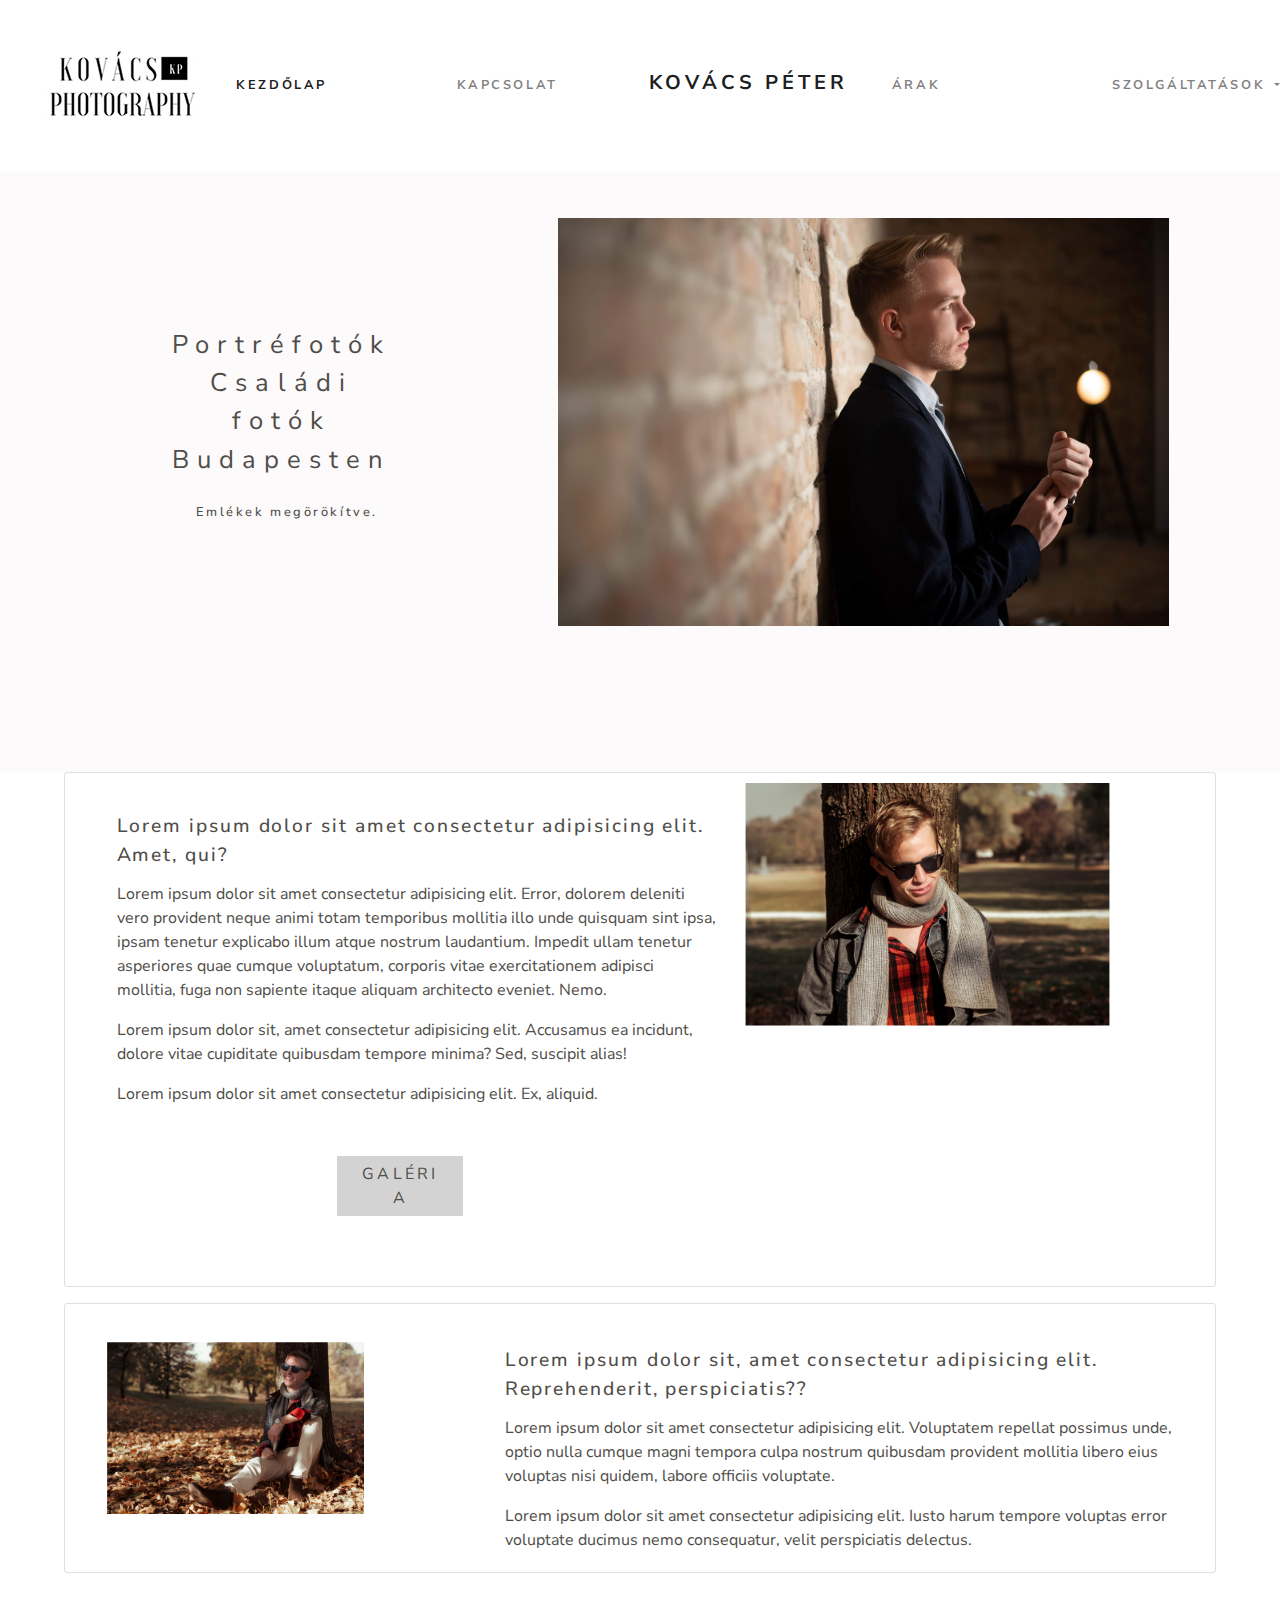
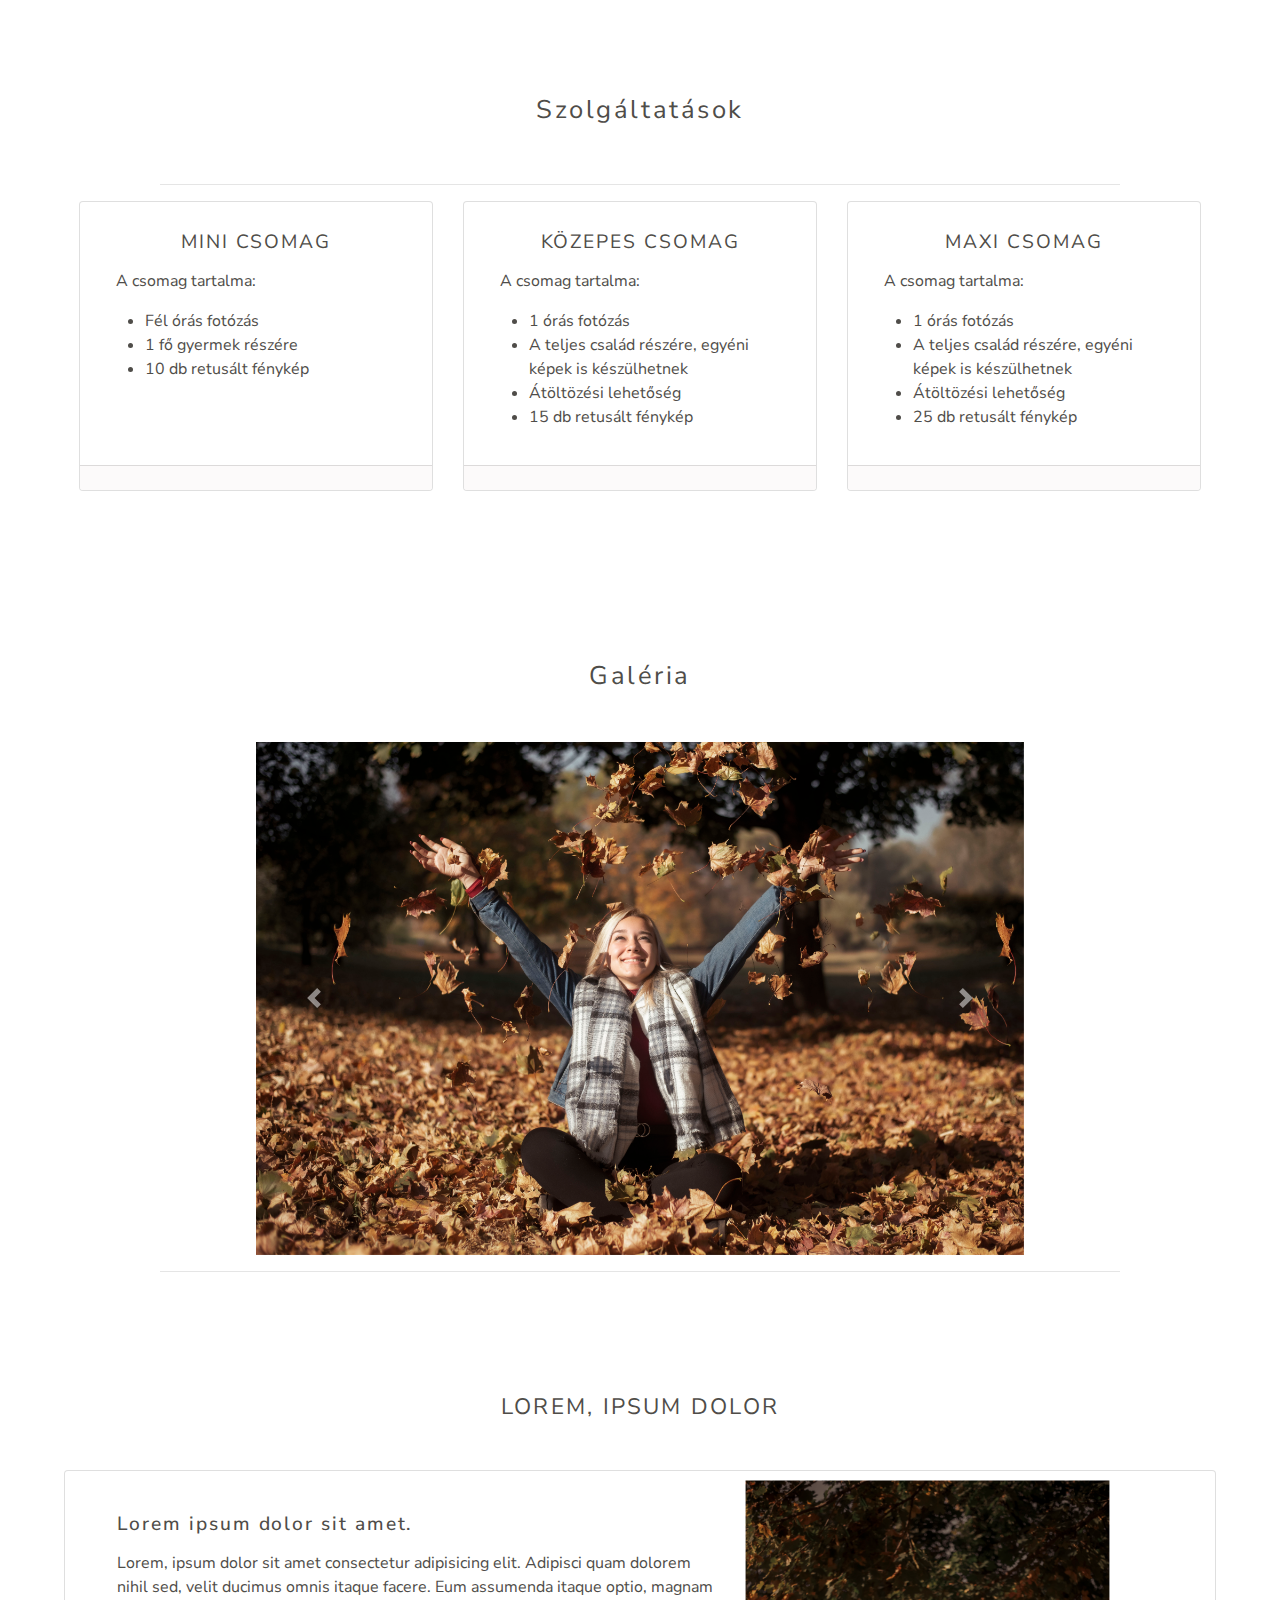
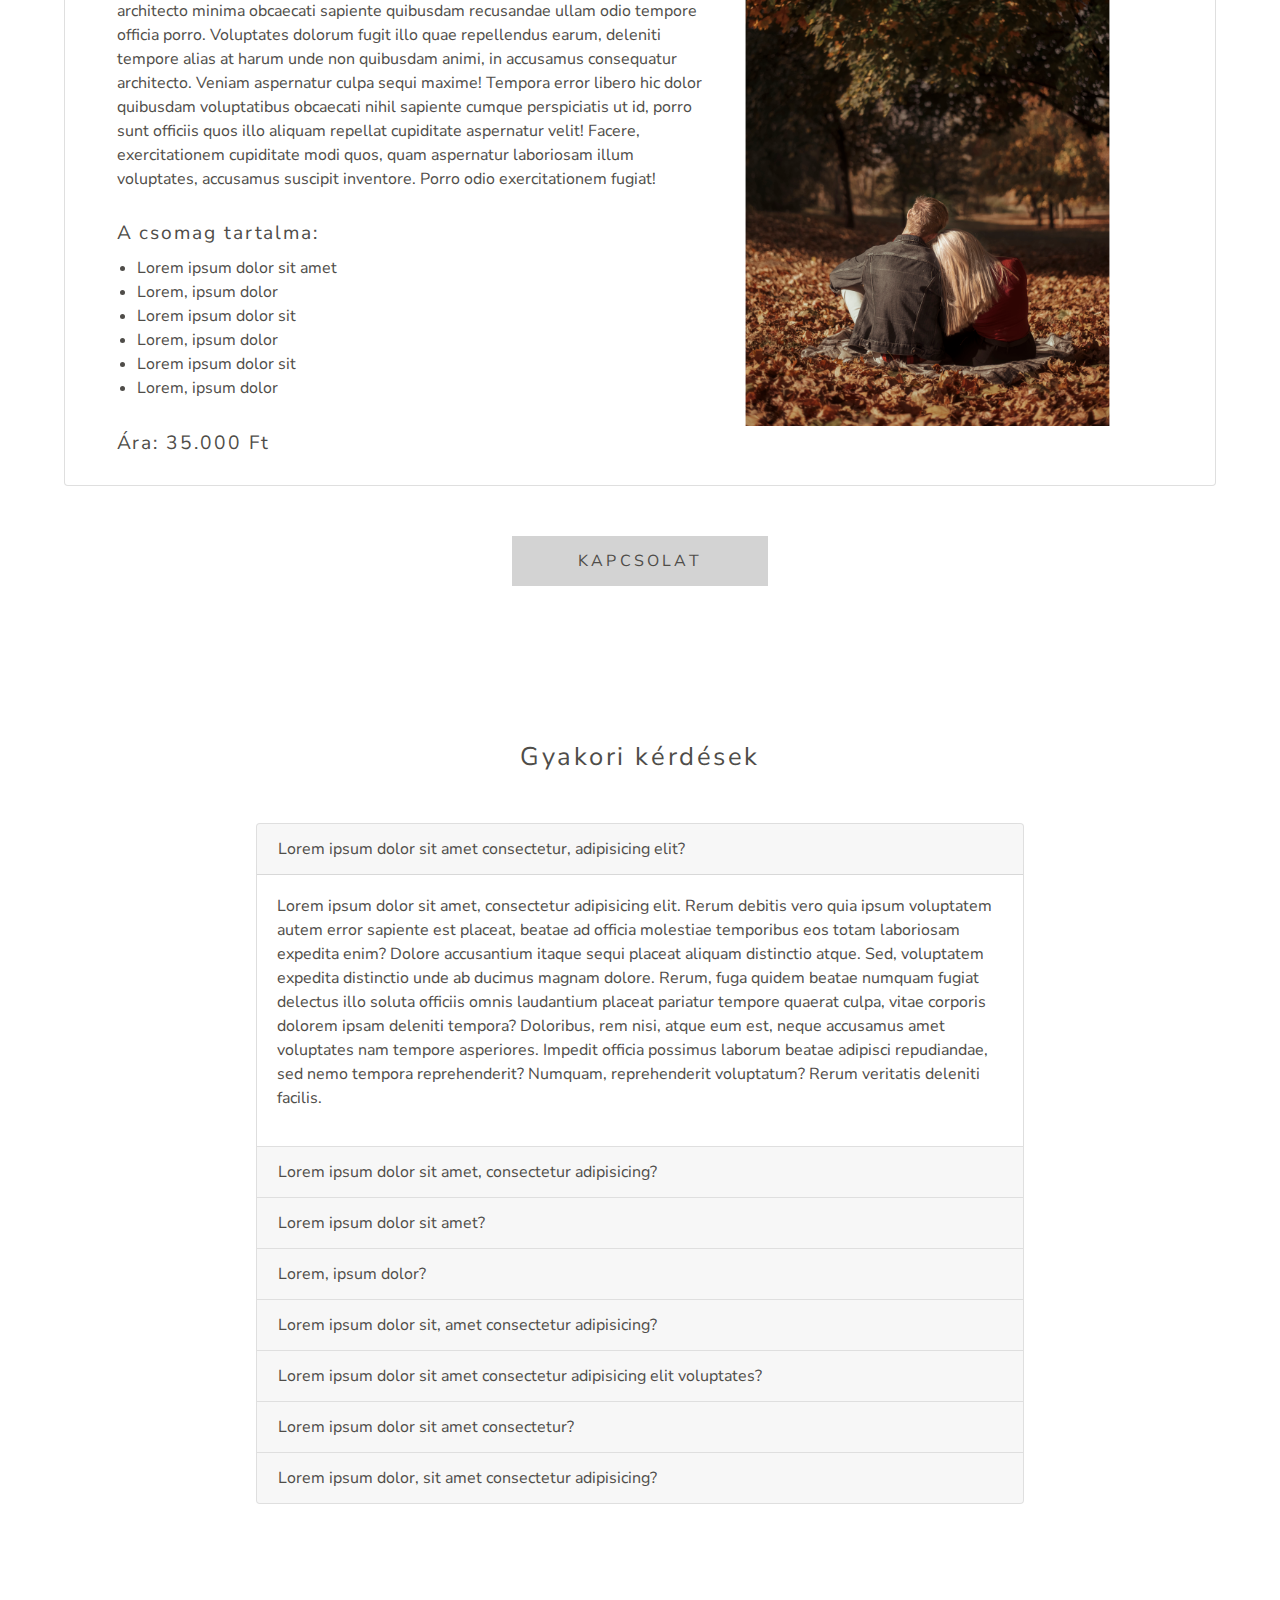
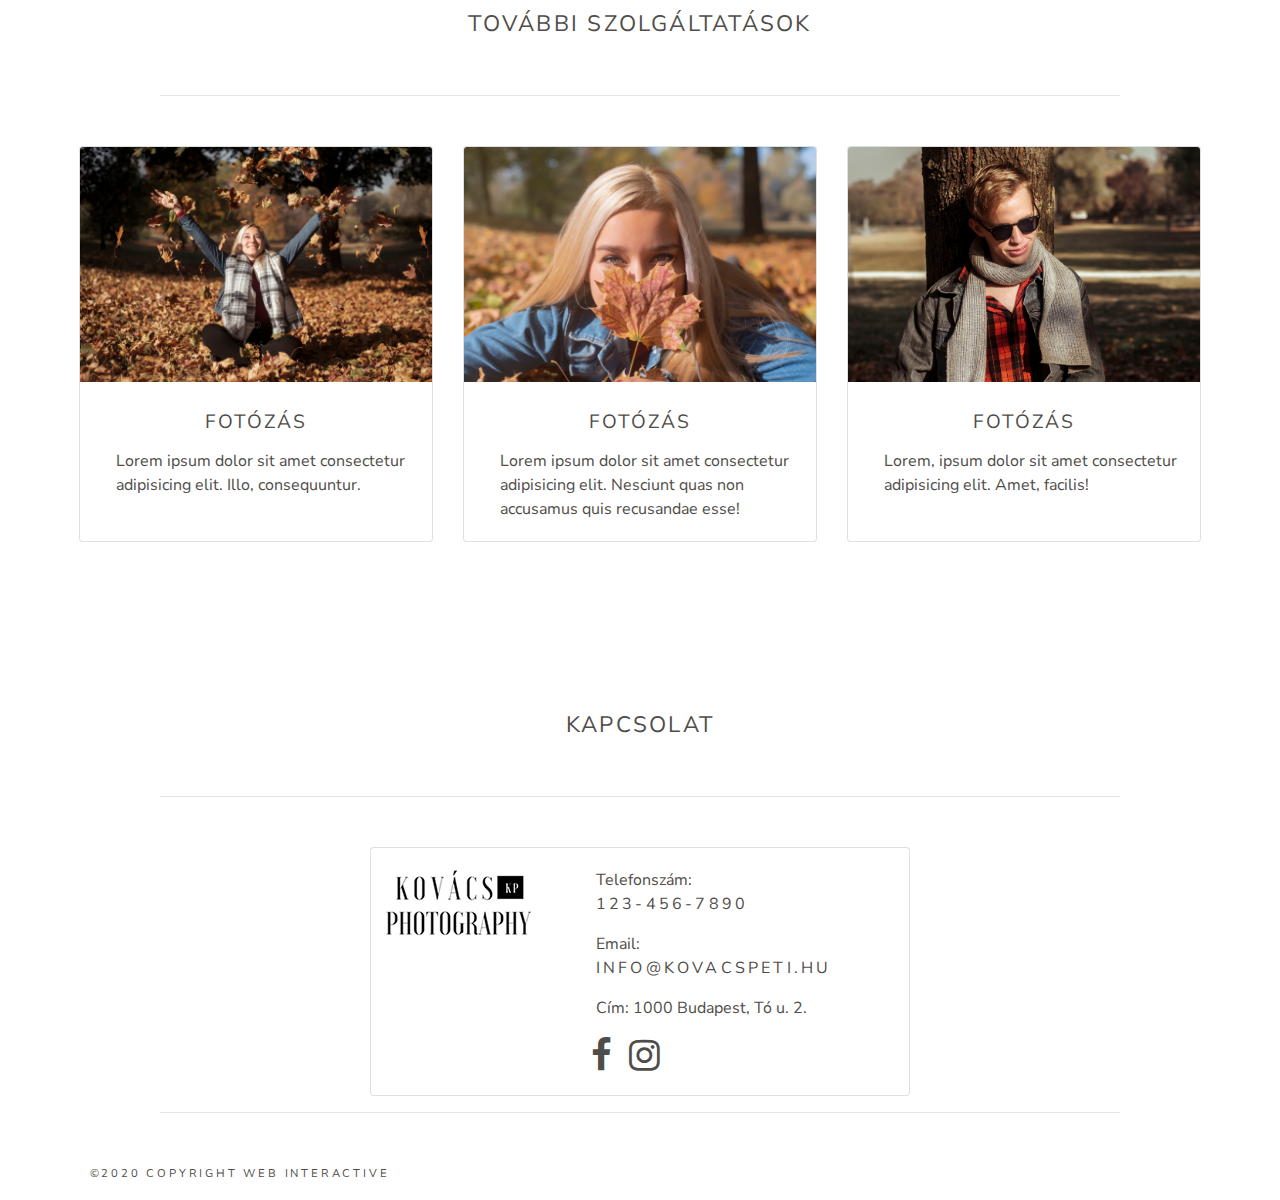
<file: fotosablon.html>
<!DOCTYPE html>
<html lang="hu">

<head>
    <meta charset="utf-8">
    <meta name="viewport" content="width=device-width, initial-scale=1.0, shrink-to-fit=no">
    <title>Kovács Péter Photography</title>
    <meta name="description" content="Karácsonyi családi fotózás Budapest 2020, több helyszínen, több csomagból választhatsz! Nézd meg a galériát!">
    <link rel="stylesheet" href="https://stackpath.bootstrapcdn.com/bootstrap/4.5.2/css/bootstrap.min.css" integrity="sha384-JcKb8q3iqJ61gNV9KGb8thSsNjpSL0n8PARn9HuZOnIxN0hoP+VmmDGMN5t9UJ0Z" crossorigin="anonymous">
    <link href="https://fonts.googleapis.com/css2?family=Nunito+Sans:wght@300&display=swap" rel="stylesheet">
    <link href="https://fonts.googleapis.com/css2?family=Nunito+Sans:wght@600&display=swap" rel="stylesheet">
    <link rel="stylesheet" href="fotosablon.css">
    <link rel="shortcut icon" href="assets/favicon.ico" type="image/x-icon">
    <link rel="icon" href="assets/favicon.ico" type="image/x-icon">
    <link rel="stylesheet" href="https://cdnjs.cloudflare.com/ajax/libs/font-awesome/4.7.0/css/font-awesome.min.css">
    <style>

    </style>
</head>

<body>
    <nav class="navbar navbar-expand-lg navbar-light bg-light">
        <div class="navlogo"><img id="logo" src="images/Kovács.jpg" alt=""></div>

        <button class="navbar-toggler" type="button" data-toggle="collapse" data-target="#navbarNavDropdown" aria-controls="navbarNavDropdown" aria-expanded="false" aria-label="Toggle navigation">
            <span class="navbar-toggler-icon"></span>
        </button>
        <div class="collapse navbar-collapse" id="navbarNavDropdown">
            <ul class="navbar-nav">
                <li class="nav-item active">
                    <a class="nav-link" href="#">Kezdőlap <span class="sr-only">(current)</span></a>
                </li>
                <li class="nav-item">
                    <a class="nav-link" href="#contact">Kapcsolat</a>
                </li>
                <a class="navbar-brand" href="#">Kovács Péter</a>
                <li class="nav-item">
                    <a class="nav-link" href="#prices">Árak</a>
                </li>
                <li class="nav-item dropdown">
                    <a class="nav-link dropdown-toggle" href="#" id="navbarDropdownMenuLink" role="button" data-toggle="dropdown" aria-haspopup="true" aria-expanded="false">
                        Szolgáltatások
                    </a>
                    <div class="dropdown-menu" aria-labelledby="navbarDropdownMenuLink">
                        <a class="dropdown-item" href="#xmas">Lipsam praesentium alias</a>
                        <a class="dropdown-item" href="#sec">Lorem ipsum</a>
                        <a class="dropdown-item" href="#sect">Dolor sit amet</a>
                        <a class="dropdown-item" href="#sectio">Adipisicing elit</a>
                    </div>
                </li>
            </ul>
        </div>
    </nav>
    <div class="headerbg">
        <div class="headertext">
            <h1>Portréfotók<br>Családi fotók<br>Budapesten</h1>
            <h4>Emlékek megörökítve.</h4>
        </div>
        <div class="headerphoto">
            <img src="images/IMG_6666.JPG" id="headerpic" alt="karácsonyi családi fotózás budapesten">
        </div>
    </div>


    <div class="card mb-3">
        <div class="row no-gutters">

            <div class="col-md-7">
                <div class="card-body">
                    <h4 class="card-title" id="xmas">Lorem ipsum dolor sit amet consectetur adipisicing elit. Amet, qui?</h4>
                    <p class="card-text">Lorem ipsum dolor sit amet consectetur adipisicing elit. Error, dolorem deleniti vero provident neque animi totam temporibus mollitia illo unde quisquam sint ipsa, ipsam tenetur explicabo illum atque nostrum laudantium. Impedit ullam tenetur asperiores quae cumque voluptatum, corporis vitae exercitationem adipisci mollitia, fuga non sapiente itaque aliquam architecto eveniet. Nemo. </p>
                    <p class="card-text">Lorem ipsum dolor sit, amet consectetur adipisicing elit. Accusamus ea incidunt, dolore vitae cupiditate quibusdam tempore minima? Sed, suscipit alias!</p>
                    <p class="card-text">Lorem ipsum dolor sit amet consectetur adipisicing elit. Ex, aliquid.</p>
                    <div class="button"><a href="#gallery">Galéria</a></div>
                </div>
            </div>
            <div class="col-md-5">
                <img src="images/IMG_5239.JPG" class="card-img" alt="Karácsonyi fotózás">
            </div>
        </div>
    </div>

    <div class="card mb-3">
        <div class="row no-gutters">
            <div class="col-md-4">
                <img src="images/IMG_5242.JPG" class="card-img" id="smallerpic" alt="fotózás Budapesten 2020">
            </div>
            <div class="col-md-8">
                <div class="card-body" id="sec">
                    <h4 class="card-title">Lorem ipsum dolor sit, amet consectetur adipisicing elit. Reprehenderit, perspiciatis??</h4>
                    <p class="card-text">Lorem ipsum dolor sit amet consectetur adipisicing elit. Voluptatem repellat possimus unde, optio nulla cumque magni tempora culpa nostrum quibusdam provident mollitia libero eius voluptas nisi quidem, labore officiis voluptate.</p>
                    <p class="card-text">Lorem ipsum dolor sit amet consectetur adipisicing elit. Iusto harum tempore voluptas error voluptate ducimus nemo consequatur, velit perspiciatis delectus.</p>
                </div>
            </div>
        </div>
    </div>
    <h2 id="prices">Szolgáltatások</h2>
    <hr>
    <div class="card-deck">
        <div class="card">

            <div class="card-body">
                <h5 class="card-title uppercase">Mini csomag</h5>
                <p class="card-text">A csomag tartalma:</p>
                <ul>
                    <li>Fél órás fotózás</li>
                    <li>1 fő gyermek részére</li>
                    <li>10 db retusált fénykép</li>
                </ul>
            </div>
            <div class="card-footer">
            </div>
        </div>
        <div class="card">

            <div class="card-body">
                <h5 class="card-title uppercase">Közepes csomag</h5>
                <p class="card-text">A csomag tartalma:</p>
                <ul>
                    <li>1 órás fotózás</li>
                    <li>A teljes család részére, egyéni képek is készülhetnek</li>
                    <li>Átöltözési lehetőség</li>
                    <li>15 db retusált fénykép</li>
                </ul>
            </div>
            <div class="card-footer">
            </div>
        </div>
        <div class="card">

            <div class="card-body">
                <h5 class="card-title uppercase">Maxi csomag</h5>
                <p class="card-text">A csomag tartalma:</p>
                <ul>
                    <li>1 órás fotózás</li>
                    <li>A teljes család részére, egyéni képek is készülhetnek</li>
                    <li>Átöltözési lehetőség</li>
                    <li>25 db retusált fénykép</li>
                </ul>
            </div>
            <div class="card-footer">
            </div>
        </div>
    </div>

  

    <h2 class="gyik" id="gallery">Galéria</h2>
    <div id="carouselExampleControls" class="carousel slide" data-ride="carousel">
        <div class="carousel-inner">
            <div class="carousel-item active">
                <img src="images/IMG_5215.JPG" class="d-block w-100" alt="Karácsonyi családi fotózás Budapesten">
            </div>
            <div class="carousel-item">
                <img src="images/IMG_5216.JPG" class="d-block w-100" alt="Karácsonyi fotózás Budapest">
            </div>
            <div class="carousel-item">
                <img src="images/IMG_5239.JPG" class="d-block w-100" alt="Karácsonyi fotózás Budapest">
            </div>
            <div class="carousel-item">
                <img src="images/IMG_5241.JPG" class="d-block w-100" alt="Karácsonyi fotózás Budapest">
            </div>
            <div class="carousel-item">
                <img src="images/IMG_5242.JPG" class="d-block w-100" alt="Karácsonyi fotózás Budapest">
            </div>
            <div class="carousel-item">
                <img src="images/IMG_6666.JPG" class="d-block w-100" alt="Karácsonyi fotózás Budapest">
            </div>
        </div>
        <a class="carousel-control-prev" href="#carouselExampleControls" role="button" data-slide="prev">
            <span class="carousel-control-prev-icon" aria-hidden="true"></span>
            <span class="sr-only">Previous</span>
        </a>
        <a class="carousel-control-next" href="#carouselExampleControls" role="button" data-slide="next">
            <span class="carousel-control-next-icon" aria-hidden="true"></span>
            <span class="sr-only">Next</span>
        </a>
    </div>

    <hr>
    <h2 class="uppercase smaller">Lorem, ipsum dolor</h2>
    <div class="card mb-3">
        <div class="row no-gutters">

            <div class="col-md-7">
                <div class="card-body" id="sect">
                    <h4 class="card-title">Lorem ipsum dolor sit amet.</h4>
                    <p class="card-text">Lorem, ipsum dolor sit amet consectetur adipisicing elit. Adipisci quam dolorem nihil sed, velit ducimus omnis itaque facere. Eum assumenda itaque optio, magnam architecto minima obcaecati sapiente quibusdam recusandae ullam odio tempore officia porro. Voluptates dolorum fugit illo quae repellendus earum, deleniti tempore alias at harum unde non quibusdam animi, in accusamus consequatur architecto. Veniam aspernatur culpa sequi maxime! Tempora error libero hic dolor quibusdam voluptatibus obcaecati nihil sapiente cumque perspiciatis ut id, porro sunt officiis quos illo aliquam repellat cupiditate aspernatur velit! Facere, exercitationem cupiditate modi quos, quam aspernatur laboriosam illum voluptates, accusamus suscipit inventore. Porro odio exercitationem fugiat!</p>
                    <h5>A csomag tartalma:</h5>
                    <ul>
                        <li>Lorem ipsum dolor sit amet</li>
                        <li>Lorem, ipsum dolor</li>
                        <li>Lorem ipsum dolor sit</li>
                        <li>Lorem, ipsum dolor</li>
                        <li>Lorem ipsum dolor sit</li>
                        <li>Lorem, ipsum dolor</li>
                    </ul>
                    <h5>Ára: 35.000 Ft</h5>
                </div>
            </div>
            <div class="col-md-5">
                <img src="/images/IMG_5212.JPG" class="card-img" alt="Karácsonyi fotózás Budapest">
            </div>
        </div>
    </div>
    <div class="button">
        <a href="#booking">Kapcsolat</a>
    </div>

    <h2 class="gyik">Gyakori kérdések</h2>
    <div class="accordion" id="accordionExample">
        <div class="card" id="sectio">
            <div class="card-header" id="headingOne">
                <h3 class="faq">
                    <button class=" faq btn btn-link btn-block text-left" type="button" data-toggle="collapse" data-target="#collapseOne" aria-expanded="true" aria-controls="collapseOne">
                        Lorem ipsum dolor sit amet consectetur, adipisicing elit?
                    </button>
                </h3>
            </div>

            <div id="collapseOne" class="collapse show" aria-labelledby="headingOne" data-parent="#accordionExample">
                <div class="card-body">
                    <p>Lorem ipsum dolor sit amet, consectetur adipisicing elit. Rerum debitis vero quia ipsum voluptatem autem error sapiente est placeat, beatae ad officia molestiae temporibus eos totam laboriosam expedita enim? Dolore accusantium itaque sequi placeat aliquam distinctio atque. Sed, voluptatem expedita distinctio unde ab ducimus magnam dolore. Rerum, fuga quidem beatae numquam fugiat delectus illo soluta officiis omnis laudantium placeat pariatur tempore quaerat culpa, vitae corporis dolorem ipsam deleniti tempora? Doloribus, rem nisi, atque eum est, neque accusamus amet voluptates nam tempore asperiores. Impedit officia possimus laborum beatae adipisci repudiandae, sed nemo tempora reprehenderit? Numquam, reprehenderit voluptatum? Rerum veritatis deleniti facilis.</p>
                </div>
            </div>
        </div>
        <div class="card">
            <div class="card-header" id="headingTwo">
                <h3 class="faq">
                    <button class="faq btn btn-link btn-block text-left collapsed" type="button" data-toggle="collapse" data-target="#collapseTwo" aria-expanded="false" aria-controls="collapseTwo">
                        Lorem ipsum dolor sit amet, consectetur adipisicing?
                    </button>
                </h3>
            </div>
            <div id="collapseTwo" class="collapse" aria-labelledby="headingTwo" data-parent="#accordionExample">
                <div class="card-body">
                    <p>Lorem ipsum dolor, sit amet consectetur adipisicing elit. Explicabo beatae alias ad id commodi deserunt veniam maxime aperiam nemo eaque consequuntur, dolores dolorem non pariatur sit, sunt, facere odit sequi. Veniam officiis quidem corporis, odio facilis ipsum aut! Earum ratione officia autem minus consequatur doloremque voluptates suscipit error ipsa, eos atque maiores et commodi rerum numquam iure quia! Sapiente facilis excepturi obcaecati corporis. Assumenda, nostrum mollitia culpa nisi voluptatum reiciendis laudantium! Ad, totam laudantium consectetur incidunt distinctio eaque repellendus deserunt.</p>
                </div>
            </div>
        </div>
        <div class="card">
            <div class="card-header" id="headingThree">
                <h3 class="faq">
                    <button class="faq btn btn-link btn-block text-left collapsed" type="button" data-toggle="collapse" data-target="#collapseThree" aria-expanded="false" aria-controls="collapseThree">
                        Lorem ipsum dolor sit amet?
                    </button>
                </h3>
            </div>
            <div id="collapseThree" class="collapse" aria-labelledby="headingThree" data-parent="#accordionExample">
                <div class="card-body">
                    <p>Lorem ipsum dolor sit amet, consectetur adipisicing elit. Officiis exercitationem placeat eaque qui quidem quibusdam molestias eos, accusamus fuga numquam autem iure quo sint beatae consequuntur, nulla cupiditate provident consectetur sit nobis voluptatibus. Dolorem vitae aperiam voluptate esse perferendis, magnam aliquam eveniet quidem, at aut et voluptates dolore ratione architecto officiis, suscipit maiores repellat. Qui commodi aperiam provident, reprehenderit quibusdam nam minus deserunt, perspiciatis, quas quo voluptatum accusantium aliquid sequi quam! Modi explicabo atque mollitia facere cum illo quas minus!</p>
                </div>
            </div>
        </div>
        <div class="card">
            <div class="card-header" id="headingFour">
                <h3 class="faq">
                    <button class="faq btn btn-link btn-block text-left collapsed" type="button" data-toggle="collapse" data-target="#collapseFour" aria-expanded="false" aria-controls="collapseFour">
                        Lorem, ipsum dolor?
                    </button>
                </h3>
            </div>
            <div id="collapseFour" class="collapse" aria-labelledby="headingFour" data-parent="#accordionExample">
                <div class="card-body">
                    <p>Lorem ipsum dolor sit amet consectetur adipisicing elit. Tenetur excepturi exercitationem, consequuntur quia voluptatibus sunt ducimus commodi! Laboriosam doloremque modi tempora aspernatur non voluptatem quibusdam eum fuga? Minus odit modi voluptas! Sunt, esse similique quia harum voluptates praesentium, eum dolores optio nobis minus fugiat quaerat beatae quis neque sint odit aperiam repellat omnis vel, impedit laudantium in obcaecati? Error sit nobis nulla placeat minus. At veritatis quasi reprehenderit culpa, debitis libero quod, dolor eveniet provident, ad incidunt. Earum expedita asperiores deserunt, aliquid adipisci magni illo, ad a amet repudiandae dolor ipsa consectetur atque! Ipsam soluta consectetur sit quam eveniet quia!</p>
                </div>
            </div>
        </div>
        <div class="card">
            <div class="card-header" id="headingFive">
                <h3 class="faq">
                    <button class="faq btn btn-link btn-block text-left collapsed" type="button" data-toggle="collapse" data-target="#collapseFive" aria-expanded="false" aria-controls="collapseFive">
                        Lorem ipsum dolor sit, amet consectetur adipisicing?
                    </button>
                </h3>
            </div>
            <div id="collapseFive" class="collapse" aria-labelledby="headingFive" data-parent="#accordionExample">
                <div class="card-body">
                    <p>Lorem ipsum dolor sit amet consectetur adipisicing elit. Suscipit possimus eveniet magnam exercitationem placeat cumque unde natus at provident saepe minima ipsa fugiat explicabo dolorum reprehenderit soluta, repudiandae asperiores mollitia vero, perferendis consectetur culpa. Hic similique optio nostrum ipsa, laudantium dolores cum praesentium, architecto nam sit libero rerum dolorum incidunt id at? Assumenda distinctio omnis doloribus hic laudantium molestiae repudiandae alias ducimus eveniet obcaecati tempora, unde error natus est adipisci quod, officiis sequi quas fugit. Harum iste ea perferendis, tenetur dicta minima laboriosam officiis reprehenderit, provident maxime sit nihil repudiandae quaerat suscipit voluptatum beatae, corporis hic. Qui libero soluta dicta.</p>
                </div>
            </div>
        </div>
        <div class="card">
            <div class="card-header" id="headingSix">
                <h3 class="faq">
                    <button class="faq btn btn-link btn-block text-left collapsed" type="button" data-toggle="collapse" data-target="#collapseSix" aria-expanded="false" aria-controls="collapseSix">
                        Lorem ipsum dolor sit amet consectetur adipisicing elit voluptates?
                    </button>
                </h3>
            </div>
            <div id="collapseSix" class="collapse" aria-labelledby="headingSix" data-parent="#accordionExample">
                <div class="card-body">
                    <p>Lorem ipsum dolor sit amet consectetur adipisicing elit. Ab error minima dolor distinctio inventore! Iusto, tempore ipsa necessitatibus dicta eius voluptatibus voluptates perferendis, in nam assumenda non excepturi earum! Nisi alias pariatur reprehenderit assumenda voluptatum ex similique magni tempore. Ad dicta voluptates corrupti ipsam temporibus vel, animi praesentium! Magnam fugiat perspiciatis adipisci! Tenetur suscipit provident illo deleniti, sed est non earum necessitatibus ratione doloremque quas enim? Deleniti asperiores blanditiis doloremque facere deserunt eos velit quas sint, esse, exercitationem sunt quisquam.</p>
                </div>
            </div>
        </div>
        <div class="card">
            <div class="card-header" id="headingSeven">
                <h3 class="faq">
                    <button class="faq btn btn-link btn-block text-left collapsed" type="button" data-toggle="collapse" data-target="#collapseSeven" aria-expanded="false" aria-controls="collapseSeven">
                       Lorem ipsum dolor sit amet consectetur?
                    </button>
                </h3>
            </div>
            <div id="collapseSeven" class="collapse" aria-labelledby="headingSeven" data-parent="#accordionExample">
                <div class="card-body">
                    <p>Lorem ipsum dolor, sit amet consectetur adipisicing elit. Nemo quo minus, commodi aspernatur nisi praesentium facilis et provident excepturi eligendi, possimus quos voluptatibus odio sequi rerum aut voluptate voluptates suscipit. Voluptatibus natus laboriosam eveniet rem, eius a laborum alias laudantium qui. Obcaecati voluptate minima perferendis vero doloribus fuga aliquam! Ipsum numquam iusto ad minus laboriosam deserunt quisquam commodi, harum molestiae est velit, nulla ipsam. Aliquam, aliquid. Suscipit rerum quia deserunt, magnam exercitationem incidunt voluptatibus consequuntur quae accusamus praesentium nihil alias!</p>
                </div>
            </div>
        </div>
        
        <div class="card">
            <div class="card-header" id="headingEight">
                <h3 class="faq">
                    <button class="faq btn btn-link btn-block text-left collapsed" type="button" data-toggle="collapse" data-target="#collapseEight" aria-expanded="false" aria-controls="collapseEight">
                        Lorem ipsum dolor, sit amet consectetur adipisicing?
                    </button>
                </h3>
            </div>
            <div id="collapseEight" class="collapse" aria-labelledby="headingEight" data-parent="#accordionExample">
                <div class="card-body">
                    <p>Lorem ipsum dolor sit amet consectetur adipisicing elit. In totam modi provident labore fugit dicta iusto facilis voluptatem magnam ratione. Eligendi nobis sequi nostrum possimus esse saepe omnis at pariatur architecto, neque perspiciatis itaque vero veniam illo cupiditate! Corporis earum dignissimos eum labore magnam dolores rem? Necessitatibus debitis odio voluptatibus.</p>
                </div>
            </div>
        </div>
    </div>



    <h2 class="uppercase smaller">További szolgáltatások</h2>
    <hr class="morespace">

    <div class="card-deck">
        <div class="card">
            <img src="images/IMG_5215.JPG" class="card-img-top" alt="Újszülött fotózás Budapest Nagy Judit">
            <div class="card-body">
                <h5 class="card-title uppercase">Fotózás</h5>
                <p class="card-text">Lorem ipsum dolor sit amet consectetur adipisicing elit. Illo, consequuntur.</p>
        
            </div>
        </div>
        <div class="card">
            <img src="images/IMG_5216.JPG" class="card-img-top" alt="Kismama fotózás Budapest Nagy Judit">
            <div class="card-body">
                <h5 class="card-title uppercase">Fotózás</h5>
                <p class="card-text">Lorem ipsum dolor sit amet consectetur adipisicing elit. Nesciunt quas non accusamus quis recusandae esse!</p>
                
            </div>
        </div>
        <div class="card">
            <img src="images/IMG_5239.JPG" class="card-img-top" alt="Glamour fotózás Nagy Judit">
            <div class="card-body">
                <h5 class="card-title uppercase">Fotózás</h5>
                <p class="card-text">Lorem, ipsum dolor sit amet consectetur adipisicing elit. Amet, facilis!</p>
                
            </div>
        </div>
    </div>
    <h2 class="uppercase smaller" id="contact">Kapcsolat</h2>
    <hr class="morespace">
    <div class="card mb-3" style="max-width: 540px;">
        <div class="row g-0">
          <div class="col-md-4">
            <img src="images/Kovács.jpg" id="mail" alt="...">
          </div>
          <div class="col-md-8">
            <div class="card-body">
                <p class="card-text">Telefonszám: <a href="tel:123-456-7890">123-456-7890</a></p>
              <p class="card-text">Email: <a href="mailto:info@kovacspeti.hu">info@kovacspeti.hu</a></p>
              <p class="card-text">Cím: 1000 Budapest, Tó u. 2.</p>
              <a href="" class="socm"><i class="fa fa-facebook-f" style="font-size:36px"></i></a>
              <a href="" class="socm"><i class="fa fa-instagram" style="font-size:36px"></i></a>
            </div>
          </div>
        </div>
      </div>
    <hr class="morespace">
    <footer>
        <p class="footer">&#169;2020 Copyright Web Interactive</p>

    </footer>




    <script src="https://code.jquery.com/jquery-3.5.1.slim.min.js" integrity="sha384-DfXdz2htPH0lsSSs5nCTpuj/zy4C+OGpamoFVy38MVBnE+IbbVYUew+OrCXaRkfj" crossorigin="anonymous"></script>
    <script src="https://cdn.jsdelivr.net/npm/popper.js@1.16.1/dist/umd/popper.min.js" integrity="sha384-9/reFTGAW83EW2RDu2S0VKaIzap3H66lZH81PoYlFhbGU+6BZp6G7niu735Sk7lN" crossorigin="anonymous"></script>
    <script src="https://stackpath.bootstrapcdn.com/bootstrap/4.5.2/js/bootstrap.min.js" integrity="sha384-B4gt1jrGC7Jh4AgTPSdUtOBvfO8shuf57BaghqFfPlYxofvL8/KUEfYiJOMMV+rV" crossorigin="anonymous"></script>
    <script src=""></script>
   
</body></html>
</file>
<file: smooth/style.css>
.navbar{
    background-color:#f6f1ee!important;
    
}

.nav-link{
    color: #abb280!important;
}

.purple{
background-color:#cad0ef;
border: none;
color: white;
}

.beige{
    background-color:#f6f1ee;
    border: none;
}

.main{
    margin-top: 15px!important;
   
    height: 500px;
    padding: 0;
}

.bigger{
    margin-top: 15px!important;
   
    height: 550px;
    padding: 0;
}

#contactdiv{
    background-image: url(background.JPG);
    object-fit: fill;
}

.contact{
    max-width: 50%;
    margin: auto;
    background-color: #abb280;
    height: 100%;
    opacity: 80%;
}

.white{
    color: white;
}

.small{
    max-width: 20%;
    margin: auto;
    height: 80%;
}

.big{
    max-width: 90%;
    margin: auto;
    background-color:#f6f1ee;
    border: none;
    color: #abb280;
}

.center{
    max-width: 70%!important;
    margin: auto!important;
    text-align: center!important;
}

.h2center{
text-align: center!important;
padding-top: 20px;
}

.bigpadding{
    padding-top: 8%;
}

.bottom{
    margin-top: 105px;
}

.card-group{
    padding-top: 3%;
}

h5{
    text-align: center;
}

.h5center{
    text-align: center!important;
}

.textcenter{
    text-align: center;
}

.green{
    color:#abb280;
}

.padding{
    padding-top: 3%;
}

.medium{
    max-width: 24%;
    margin: auto;
}

.back{
    height: 75%;
    max-width: 80%!important;
}

#backdiv{
    background-image: url(background.JPG);
    object-fit: fill;
    padding-top: 7%;
    height: 600px;
    margin-top: 0px!important;
}

.cursive{
    font-family: 'Yesteryear', cursive;
}

h1{
    font-size: 6em;
    line-height: 0.8em;
    padding-top: 7%!important;
}

h3{
    font-family: 'Roboto', sans-serif;
    font-weight: 100;
}

h2{
    font-size: 3em;
}

h4{
    font-family: 'Roboto', sans-serif;
    font-weight: 100;
    font-size: 1em;
}

.capit{
    text-transform: uppercase;
}

h5{
    font-size: 2em;
}
</file>
<file: fotosablon.css>
body {
    color: #4F4D49 !important;
    font-family: 'Nunito Sans', sans-serif;
}

h1 {
    font-family: 'Nunito Sans', sans-serif;
    font-size: 1.6rem;
    letter-spacing: 0.3165em;
    word-spacing: 0em;
    line-height: 1.5em;
    text-transform: none;
    font-weight: normal;
    padding: 20%;
    padding-left: 30%;
    padding-top: 30%;
    padding-bottom: 0%;
    text-align: center;
    color: #4F4D49;
}

h2 {
    font-family: 'Nunito Sans', sans-serif;
    font-size: 1.6rem;
    letter-spacing: 0.1em;
    word-spacing: 0em;
    line-height: 1.5em;
    text-align: center;
    font-weight: normal;
    padding-top: 8%;
    padding-bottom: 3%;
    color: #4F4D49;
}

.nopadding {
    padding-top: 0;
}

.faq {
    padding: 0%;
    margin: 0%;
    color: #4F4D49;
    font-family: 'Nunito Sans', sans-serif;
}

h3 {
    font-family: 'Nunito Sans', sans-serif;
    font-size: 1.6rem;
    letter-spacing: 0.1em;
    word-spacing: 0em;
    line-height: 1.5em;
    text-transform: none;
    font-weight: normal;
    padding: 12%;
    padding-top: 2%;
    padding-bottom: 0;
    color: #4F4D49;
}

h4 {
    font-family: 'Nunito Sans', sans-serif;
    font-size: 0.8rem;
    letter-spacing: 0.2em;
    word-spacing: 0em;
    line-height: 1.5em;
    text-transform: none;
    text-align: center;
    color: #4F4D49;
    padding-left: 12%;
    padding-top: 3%;
}

h5 {
    font-family: 'Nunito Sans', sans-serif;
    font-size: 1.2rem;
    letter-spacing: 0.1em;
    word-spacing: 0em;
    line-height: 1.5em;
    text-transform: none;
    font-weight: normal;
    padding: 5%;
    padding-top: 2%;
    padding-bottom: 0;
    color: #4F4D49;
}

h4.card-title {
    font-size: 1.2rem;
    padding-left: 5%;
    text-align: left;
    letter-spacing: 0.1em;
    font-weight: 500;
}

h5.card-title {
    font-size: 1.2rem;
    padding-left: 5%;
    text-align: center;
    letter-spacing: 0.1em;
    font-weight: 400;
}

.uppercase {
    text-transform: uppercase;
}

.smaller {
    font-size: 1.4rem;
}



.headerbg {
    background-color: #FCFAFA;
    width: 100%;
    height: 600px;
    position: relative;

}

.headertext {
    width: 40%;
    height: 500px;
    position: absolute;

}

.headerphoto {
    width: 60%;
    height: 500px;
    float: right;
}

#headerpic {
    padding: 6%;
    height: 100%;
}

.navbar {
    padding: 3rem 1rem !important;
    font-family: 'Nunito Sans' !important;
    font-size: 0.8rem;
    letter-spacing: 0.25em;
    word-spacing: 0em;
    line-height: 1.375em;
    text-transform: uppercase;
    font-weight: bold;
    background-color: #FFFFFF !important;
}

.navbar-expand-lg .navbar-collapse {
    justify-content: center;
}

.nav-link {
    width: 200px;
}

.navbar-brand {
    width: 200px;
}

.text-justify {
    padding-left: 12%;
    padding-right: 12%;
}

p.card-text {
    padding-left: 5%;
}

.card-img {
    padding: 2%;
}

.card.mb-3 {
    max-width: 90%;
    margin: auto;
}

.card-deck {
    max-width: 90%;
    margin: auto;
    margin-bottom: 5%;
}

.card-footer {
    background-color: #FCFAFA;
}

.card-img {
    width: 80% !important;
}

.mb-4 {
    max-width: 70%;
    margin: auto;
    background-color: #FCFAFA;
    padding: 5%;
}

hr {
    max-width: 70%;
    padding-left: 5%;
}

.morespace {
    margin-bottom: 50px;
}

#carouselExampleControls {
    max-width: 60%;
    margin: auto;
}

.button40 {
    background-color: lightgrey;
    max-width: 40%;
    margin: auto;
    margin-top: 50px;
    margin-bottom: 50px;
    text-decoration: none;
    padding: 1% 3%;
    text-align: center;
}

.button {
    background-color: lightgrey;
    max-width: 20%;
    margin: auto;
    margin-top: 50px;
    margin-bottom: 50px;
    text-decoration: none;
    padding: 1% 3%;
    text-align: center;


}



.button:hover {
    background-color: #FCFAFA;
}

a {
    color: #4F4D49;
    text-transform: uppercase;
    letter-spacing: 0.2em;
    display: block;

}

a.dropdown-item {
    font-size: 0.8rem;
}

.plain {
    color: #4F4D49;
    text-decoration: none;
    text-transform: none;
}

a:hover {
    color: #4F4D49;
    text-decoration: none;
}

.accordion {
    max-width: 60%;
    margin: auto;
}

li {
    margin-left: 2%;
}

.lined{
    text-decoration: line-through;
}

.fa{
padding: 2%;
padding-left: 5%;
}

#mail{
padding: 5%;
padding-top: 12%;
}

#logo{
    padding-left: 18%;
}
.red{
   color: red;
}

.socm{
display: inline-block;
padding-left: 3%;
}

#smallerpic{
    padding-left: 11%;
    padding-top: 10%;
}

.footer {
    padding-left: 7%;
    font-size: 0.7rem;
    letter-spacing: 0.25em;
    word-spacing: 0em;
    line-height: 1.9em;
    text-transform: uppercase;
}

@media screen and (min-width:300px) and (max-width:900px) {
    .headertext {
        width: 100%;
        position: relative;
    }

    h1 {
        padding: 0;
        text-align: center;
        padding-top: 20%;
        font-size: 2rem;
    }
    
    h2{
        font-size: 1.8rem;
    }
    
    h4{
        padding-left: 0;
    }
    
    h5{
        font-size: 1.6rem;
    }

    .headerphoto {
        width: 100%;
    }

    #headerpic {
        width: 100%;
        height: auto;
        padding: 0;

    }
    
    .card-img {
        width: 100% !important;
    }
    
    h4.card-title{
        font-size: 1.8rem;
    }
    
    p.card-text{
        font-size: 1.5em;
    }
    
    .card-deck .card {
        min-width: 90%;
    }
    
    #carouselExampleControls {
        max-width: 100%;
    }
    
    p{
        font-size: 1.2em;
    }
    
    .smaller{
        font-size: 1.6rem;
    }
    
    li{
        font-size: 1.5em;
    }
    
    .button{
        max-width: 70%;
    }
    
    a{
        font-size: 1.2em;
    }
    
    .gyik{
        max-width: 90%;
        margin: auto;
        font-size: 1.8rem;
    }
    
    .faq{
        font-size: 1.3em;
        letter-spacing: 0.1em;
    }
    
    h5.card-title{
        font-size: 1.5em;
    }
    
    .mb-4{
        max-width: 90%;
    }
    
    .button40{
        max-width: 60%;
    }
    
    .accordion{
        max-width: 90%;
    }

}
</file>
<file: hotelrivo/gallery/demo/demo.css>
/*! normalize.css v7.0.0 | MIT License | github.com/necolas/normalize.css */button,hr,input{overflow:visible}audio,canvas,progress,video{display:inline-block}progress,sub,sup{vertical-align:baseline}[type=checkbox],[type=radio],legend{box-sizing:border-box;padding:0}html{line-height:1.15;-ms-text-size-adjust:100%;-webkit-text-size-adjust:100%}body{margin:0}article,aside,details,figcaption,figure,footer,header,main,menu,nav,section{display:block}h1{font-size:2em;margin:.67em 0}figure{margin:1em 40px}hr{box-sizing:content-box;height:0}code,kbd,pre,samp{font-family:monospace,monospace;font-size:1em}a{background-color:transparent;-webkit-text-decoration-skip:objects}abbr[title]{border-bottom:none;text-decoration:underline;text-decoration:underline dotted}b,strong{font-weight:bolder}dfn{font-style:italic}mark{background-color:#ff0;color:#000}small{font-size:80%}sub,sup{font-size:75%;line-height:0;position:relative}sub{bottom:-.25em}sup{top:-.5em}audio:not([controls]){display:none;height:0}img{border-style:none}svg:not(:root){overflow:hidden}button,input,optgroup,select,textarea{font-family:sans-serif;font-size:100%;line-height:1.15;margin:0}button,select{text-transform:none}[type=reset],[type=submit],button,html [type=button]{-webkit-appearance:button}[type=button]::-moz-focus-inner,[type=reset]::-moz-focus-inner,[type=submit]::-moz-focus-inner,button::-moz-focus-inner{border-style:none;padding:0}[type=button]:-moz-focusring,[type=reset]:-moz-focusring,[type=submit]:-moz-focusring,button:-moz-focusring{outline:ButtonText dotted 1px}fieldset{padding:.35em .75em .625em}legend{color:inherit;display:table;max-width:100%;white-space:normal}textarea{overflow:auto}[type=number]::-webkit-inner-spin-button,[type=number]::-webkit-outer-spin-button{height:auto}[type=search]{-webkit-appearance:textfield;outline-offset:-2px}[type=search]::-webkit-search-cancel-button,[type=search]::-webkit-search-decoration{-webkit-appearance:none}::-webkit-file-upload-button{-webkit-appearance:button;font:inherit}summary{display:list-item}[hidden],template{display:none}

/*prism js*/
code[class*=language-],pre[class*=language-]{color:#000;background:0 0;text-shadow:0 1px #fff;font-family:Consolas,Monaco,'Andale Mono','Ubuntu Mono',monospace;text-align:left;white-space:pre;word-spacing:normal;word-break:normal;word-wrap:normal;line-height:1.5;-moz-tab-size:4;-o-tab-size:4;tab-size:4;-webkit-hyphens:none;-moz-hyphens:none;-ms-hyphens:none;hyphens:none}code[class*=language-] ::-moz-selection,code[class*=language-]::-moz-selection,pre[class*=language-] ::-moz-selection,pre[class*=language-]::-moz-selection{text-shadow:none;background:#b3d4fc}code[class*=language-] ::selection,code[class*=language-]::selection,pre[class*=language-] ::selection,pre[class*=language-]::selection{text-shadow:none;background:#b3d4fc}@media print{code[class*=language-],pre[class*=language-]{text-shadow:none}}pre[class*=language-]{padding:1em;margin:.5em 0;overflow:auto}:not(pre)>code[class*=language-],pre[class*=language-]{background:#f5f2f0}:not(pre)>code[class*=language-]{padding:.1em;border-radius:.3em;white-space:normal}.token.cdata,.token.comment,.token.doctype,.token.prolog{color:#708090}.token.punctuation{color:#999}.namespace{opacity:.7}.token.boolean,.token.constant,.token.deleted,.token.number,.token.property,.token.symbol,.token.tag{color:#905}.token.attr-name,.token.builtin,.token.char,.token.inserted,.token.selector,.token.string{color:#690}.language-css .token.string,.style .token.string,.token.entity,.token.operator,.token.url{color:#a67f59;background:hsla(0,0%,100%,.5)}.token.atrule,.token.attr-value,.token.keyword{color:#07a}.token.function{color:#DD4A68}.token.important,.token.regex,.token.variable{color:#e90}.token.bold,.token.important{font-weight:700}.token.italic{font-style:italic}.token.entity{cursor:help}

* {
	-webkit-box-sizing: border-box;
	-moz-box-sizing: border-box;
	box-sizing: border-box;
}

.dark-primary-color    { background: #512DA8; }
.default-primary-color { background: #673AB7; }
.light-primary-color   { background: #D1C4E9; }
.text-primary-color    { color: #FFFFFF; }
.accent-color          { background: #009688; }
.primary-text-color    { color: #212121; }
.secondary-text-color  { color: #757575; }
.divider-color         { border-color: #BDBDBD; }

body {
	font-family: 'Raleway', sans-serif;
	display: none;
	font-size: 20px;
	line-height: 34px;
}

.clearing {
	clear:both;
}

h1 {
	font-size: 3.8rem;
	font-weight: 200;
	margin-bottom: 45px;
}

h2 {
	font-size: 1.875rem;
	font-weight: 200;
	margin-bottom: 35px;
}

.info h1 {
	margin: 0 0 10px;
	font-size: 2.5rem;
	font-weight: 300;
}

.info h1 sup {
	font-size: 1.5rem;
}

header {
	background-image: url(img/bg.jpg);
	background-size: cover;
	width: 100%;
	height: 500px;
	position: relative;
}

header .gradient {
	background: #512DA8; /* Old browsers */
	background: -moz-linear-gradient(-45deg, #512DA8 2%, #673AB7 100%); /* FF3.6-15 */
	background: -webkit-linear-gradient(-45deg, #512DA8 2%,#673AB7 100%); /* Chrome10-25,Safari5.1-6 */
	background: linear-gradient(135deg, #512DA8 2%,#673AB7 100%); /* W3C, IE10+, FF16+, Chrome26+, Opera12+, Safari7+ */
	filter: progid:DXImageTransform.Microsoft.gradient( startColorstr='#512DA8', endColorstr='#673AB7',GradientType=1 ); /* IE6-9 fallback on horizontal gradient */
	position: absolute;
	top: 0;
	left: 0;
	right: 0;
	bottom: 0;
	opacity: 0.7;
}

.header-container {
	position: absolute;
	top: 150px;
	left: 0;
	right: 0;
	bottom: 0;
	color: #fff;
}

.scroll-hint {
	display: block;
	width: 26px;
	height: 44px;
	position: absolute;
	left: 50%;
	margin-left: -20px;
	bottom: 40px;
	color: #fff;
	background: url(img/mouse.svg) no-repeat center center;
}

.scroll-hint .scrollwheel {
	position: absolute;
	left: 50%;
	top: 10px;
	height: 10px;
	width: 2px;
	background: #fff;
	display: block;
	border-radius: 1px;
	margin-left: -1px;
}

.header-container nav {
	position: absolute;
	bottom: 0;
}

.header-container nav a {
	text-decoration: none;
	padding: 10px;
	display: inline-block;
}

.btn {
	box-shadow: 0 3px 10px rgba(0, 0, 0, 0.23), 0 3px 10px rgba(0, 0, 0, 0.16);
	color: #fff;
	padding: 10px;
	display: inline-block;
	background: #009688;
}

.btn:hover {
	background: #01695f;
	color: #fff;
}

.btn.github {
	background: #202d5f;
}

.btn.github:hover {
	background: #141c3c;
}

.btn.wordpress {
	background: #0073aa;
}
.btn.wordpress:hover {
	background: #004667;
}

.btn.typo3 {
	background: #ff8700;
}
.btn.typo3:hover {
	background: #b35f00;
}

.container {
	width: 1140px;
	max-width: 100%;
	margin: auto;
	padding-right: 15px;
	padding-left: 15px;
}

.demo-container {
	position: relative;
}

.info {
	float: left;
}

.small-demo {
	background: #fff;
	box-shadow:0px 8px 12px 1px rgba(0,0,0, 0.49);
	-moz-box-shadow:0px 8px 12px 1px rgba(0,0,0, 0.49);
	-webkit-box-shadow:0px 8px 12px 1px rgba(0,0,0, 0.49);
	width: 60%;
	float: right;
}

.small-demo .caption {
	padding: 10px;
	color: #212121;
	font-size: 0.875rem;
}

.small-demo a {
	max-width: 33.3333333333333333333%;
	float: left;
	overflow: hidden;
}
.small-demo img {
	max-width: 100%;
	width: 100%;
	height: auto;
	display: block;
	-webkit-transition: -webkit-transform .35s ease;
	-moz-transition: -moz-transform .35s ease;
	-o-transition: -o-transform .35s ease;
	-ms-transition: -ms-transform .35s ease;
	transition: transform .35s ease;
}

.small-demo a:hover img {
	-webkit-transform: scale(1.05);
	-moz-transform: scale(1.05);
	-o-transform: scale(1.05);
	-ms-transform: scale(1.05);
	transform: scale(1.05);
}

section {
	padding: 50px 0;
}

.row {
	margin-right: -15px;
	margin-left: -15px;
}
.row:before,
.row:after {
	display: table;
  content: " ";
}

.row:after {
	clear: both;
}

.col-left {
	float: left;
	width: 25%;
	padding: 0 15px;
}

.col-right {
	float: left;
	width: 75%;
	padding: 0 15px;
}

table {
	width: 100%;
	max-width: 100%;
	margin-bottom: 20px;
	border-spacing: 0;
	border-collapse: collapse;
	font-size: 16px;
}

table tr th {
	padding: 20px;
	border-bottom: 0px;
	background: #f5f5f5;
	font-weight: 600;
}

table tr td {
	padding: 15px 20px;
	border-bottom: 0px;
	border-top: 1px solid #e3e3e3;
}

table tr:nth-of-type(even) {
	background-color: #f9f9f9;
}

table

th {
	text-align: left;
}

a {
	color: #009688;
	text-decoration: none;
}
a:hover {
	color: #01695f;
}

.flyin-navi {
	height: 50px;
	position: fixed;
	display: none;
	top: 0;
	left: 0;
	right: 0;
	background: #009688;
}

.flyin-navi li a {
	color: #fff;
	padding: 0 10px;
}

.flyin-navi ul {
	margin: 0;
	padding: 0;
}

.flyin-navi li {
	float: left;
	list-style: none;
	line-height: 50px;
}

.flyin-navi li.active a {
	font-weight: bold;
}

footer {
	background: #f5f5f5;
	padding: 30px 0;
}

/* Responsive */
@media (max-width: 991px) {
	body {
		font-size: 90%;
	}

	.info h1 {
		font-size: 2rem;
	}

	.info h1 sup {
		font-size: 1.25rem;
	}
}

@media (max-width: 763px) {
	body {
		font-size: 90%;
	}

	section {
		padding: 20px 0;
	}

	.col-left,.col-right {
		width: 100%;
	}

	h2 {
		margin-bottom: 10px;
	}

	.info {
		width: 100%;
		float: none;
	}

	.header-container {
		position: static;
		padding-top: 30px;
	}

	.header-container nav {
		position: static;
		margin-bottom: 20px;
	}

	.small-demo {
		width: 100%;
		float: none;
	}
}
</file>
